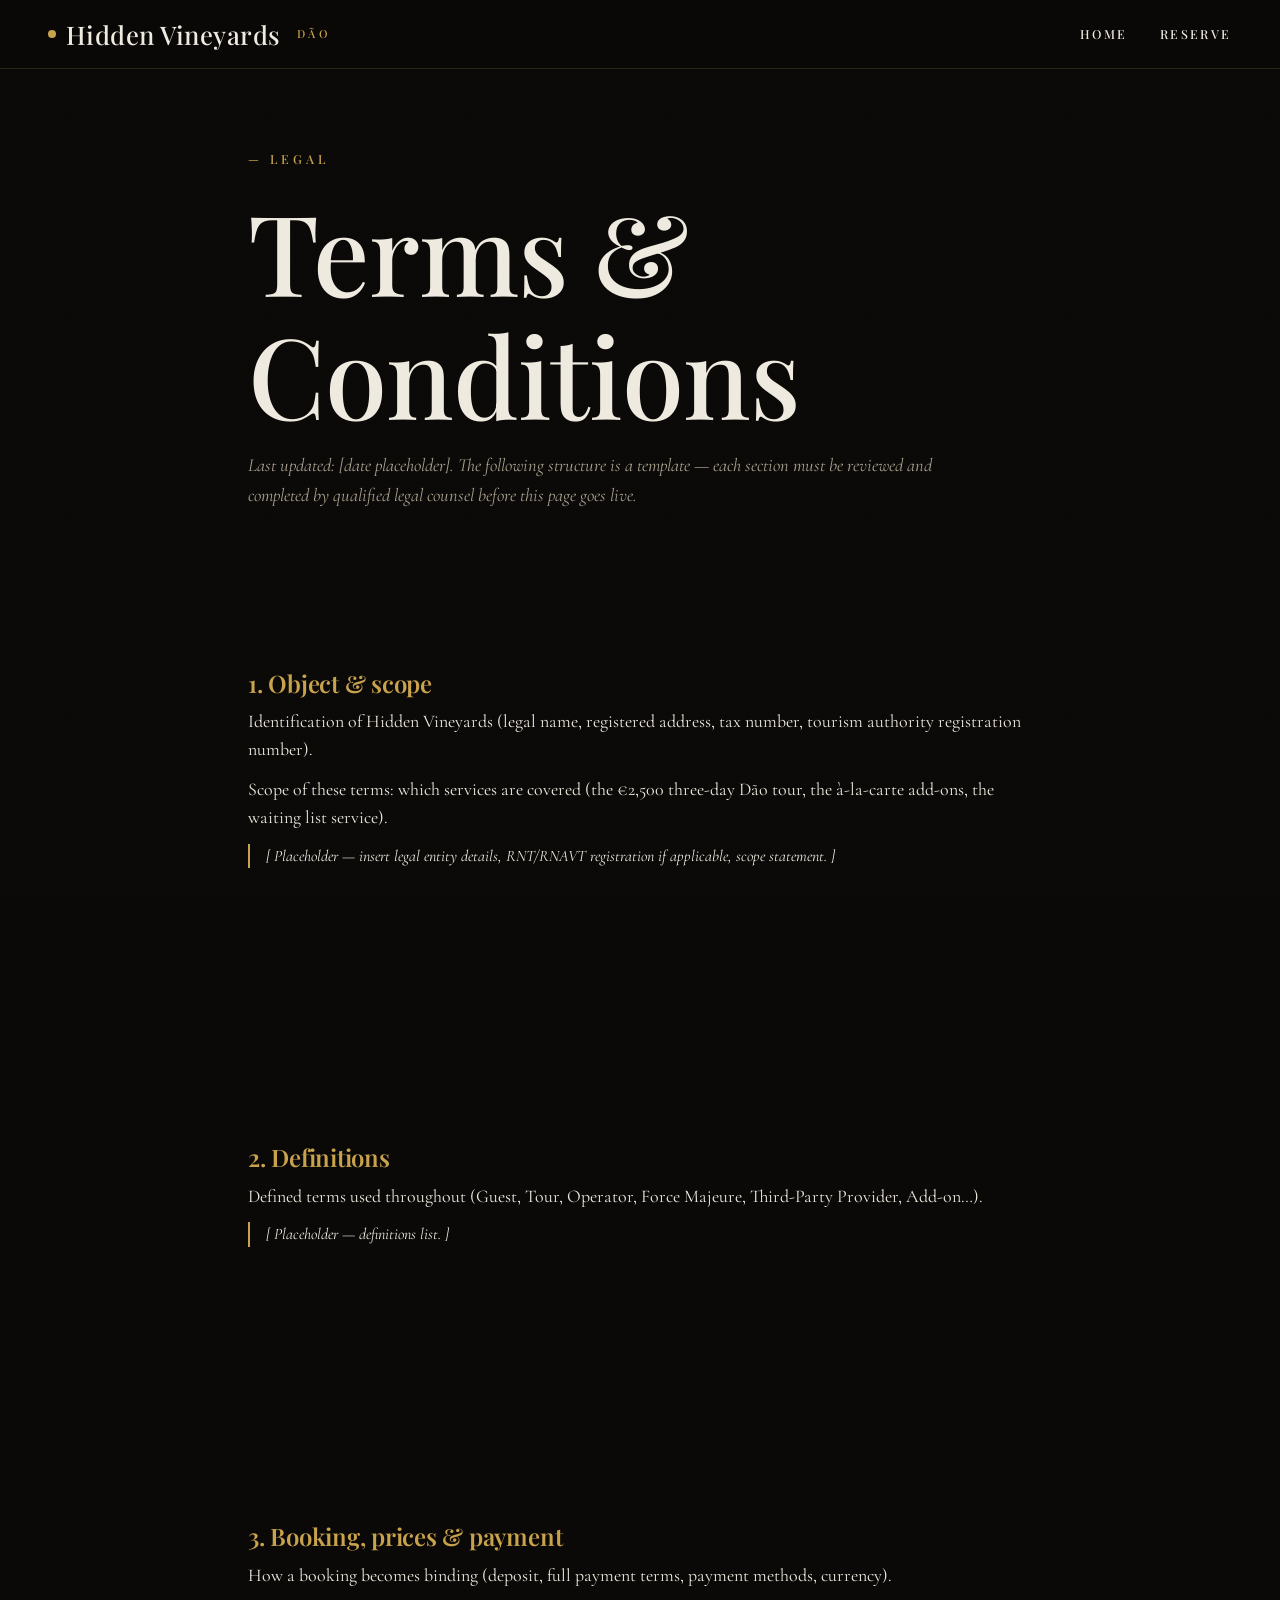
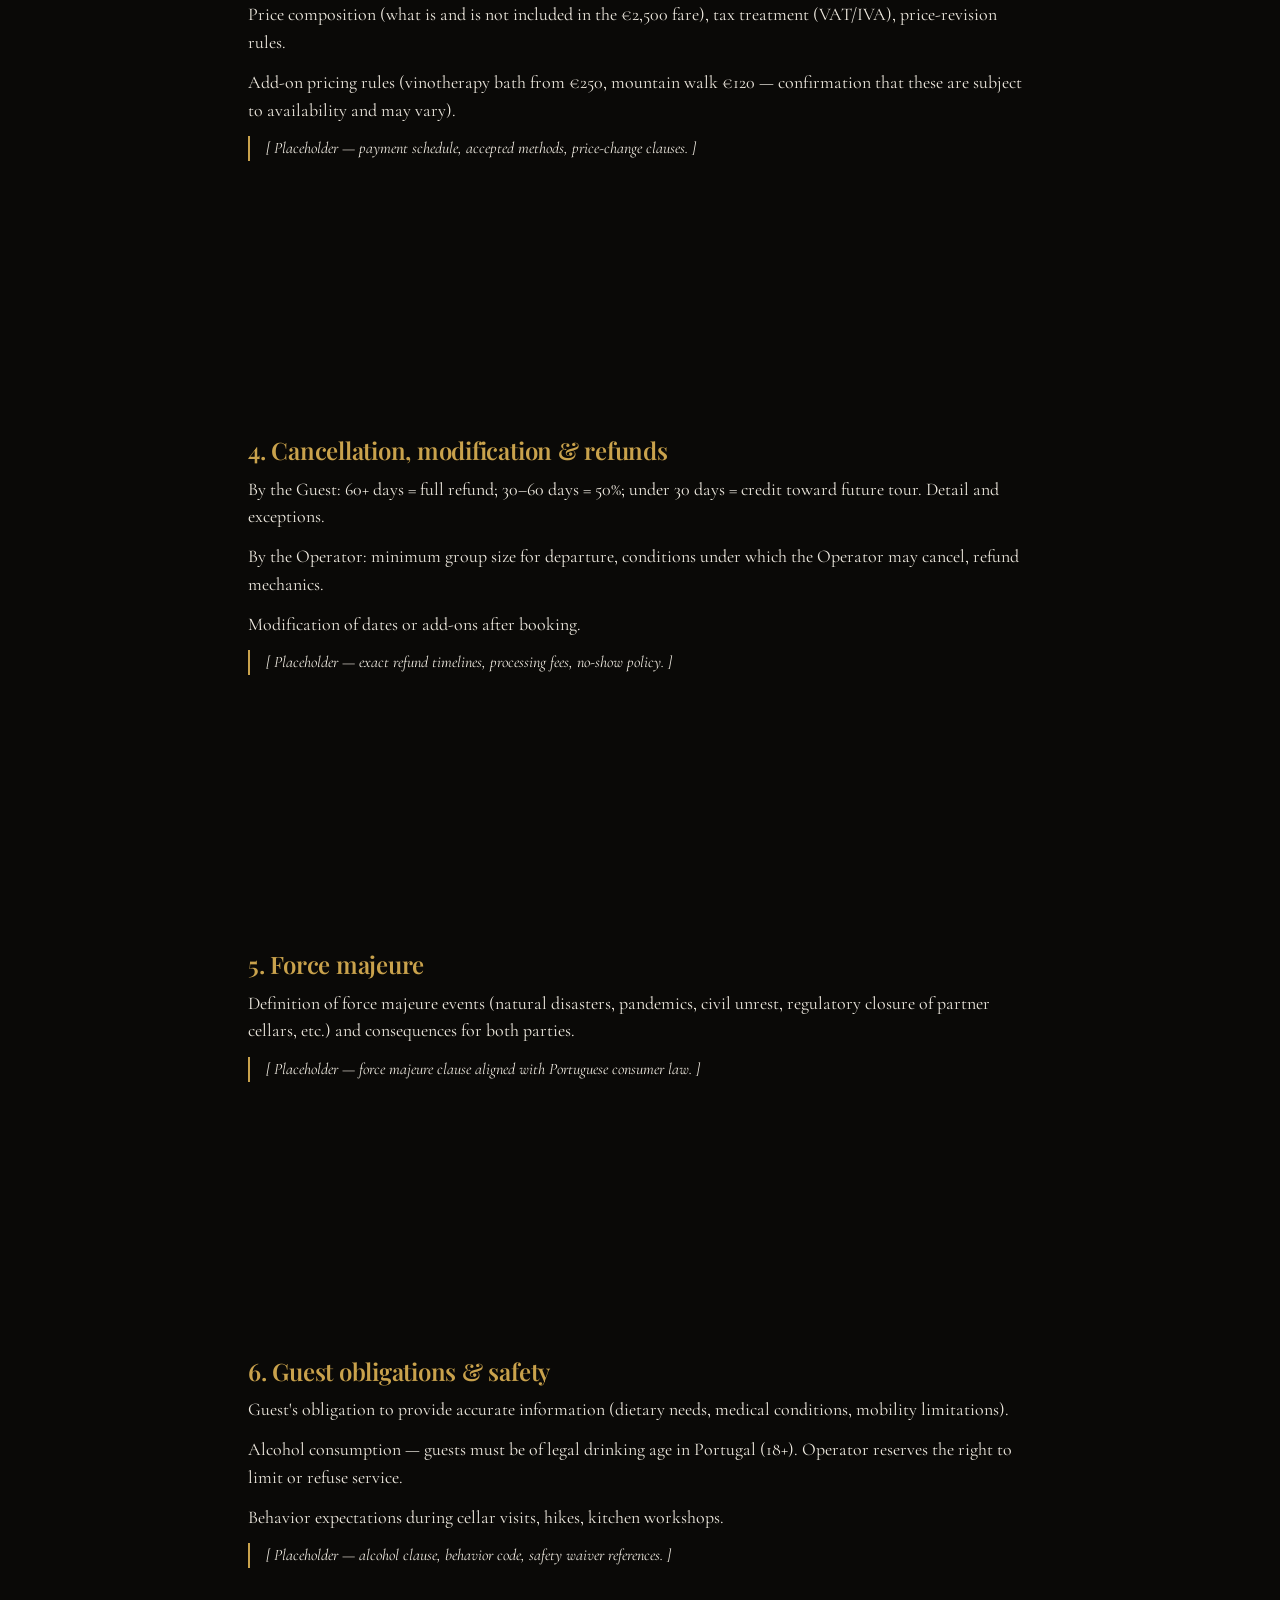
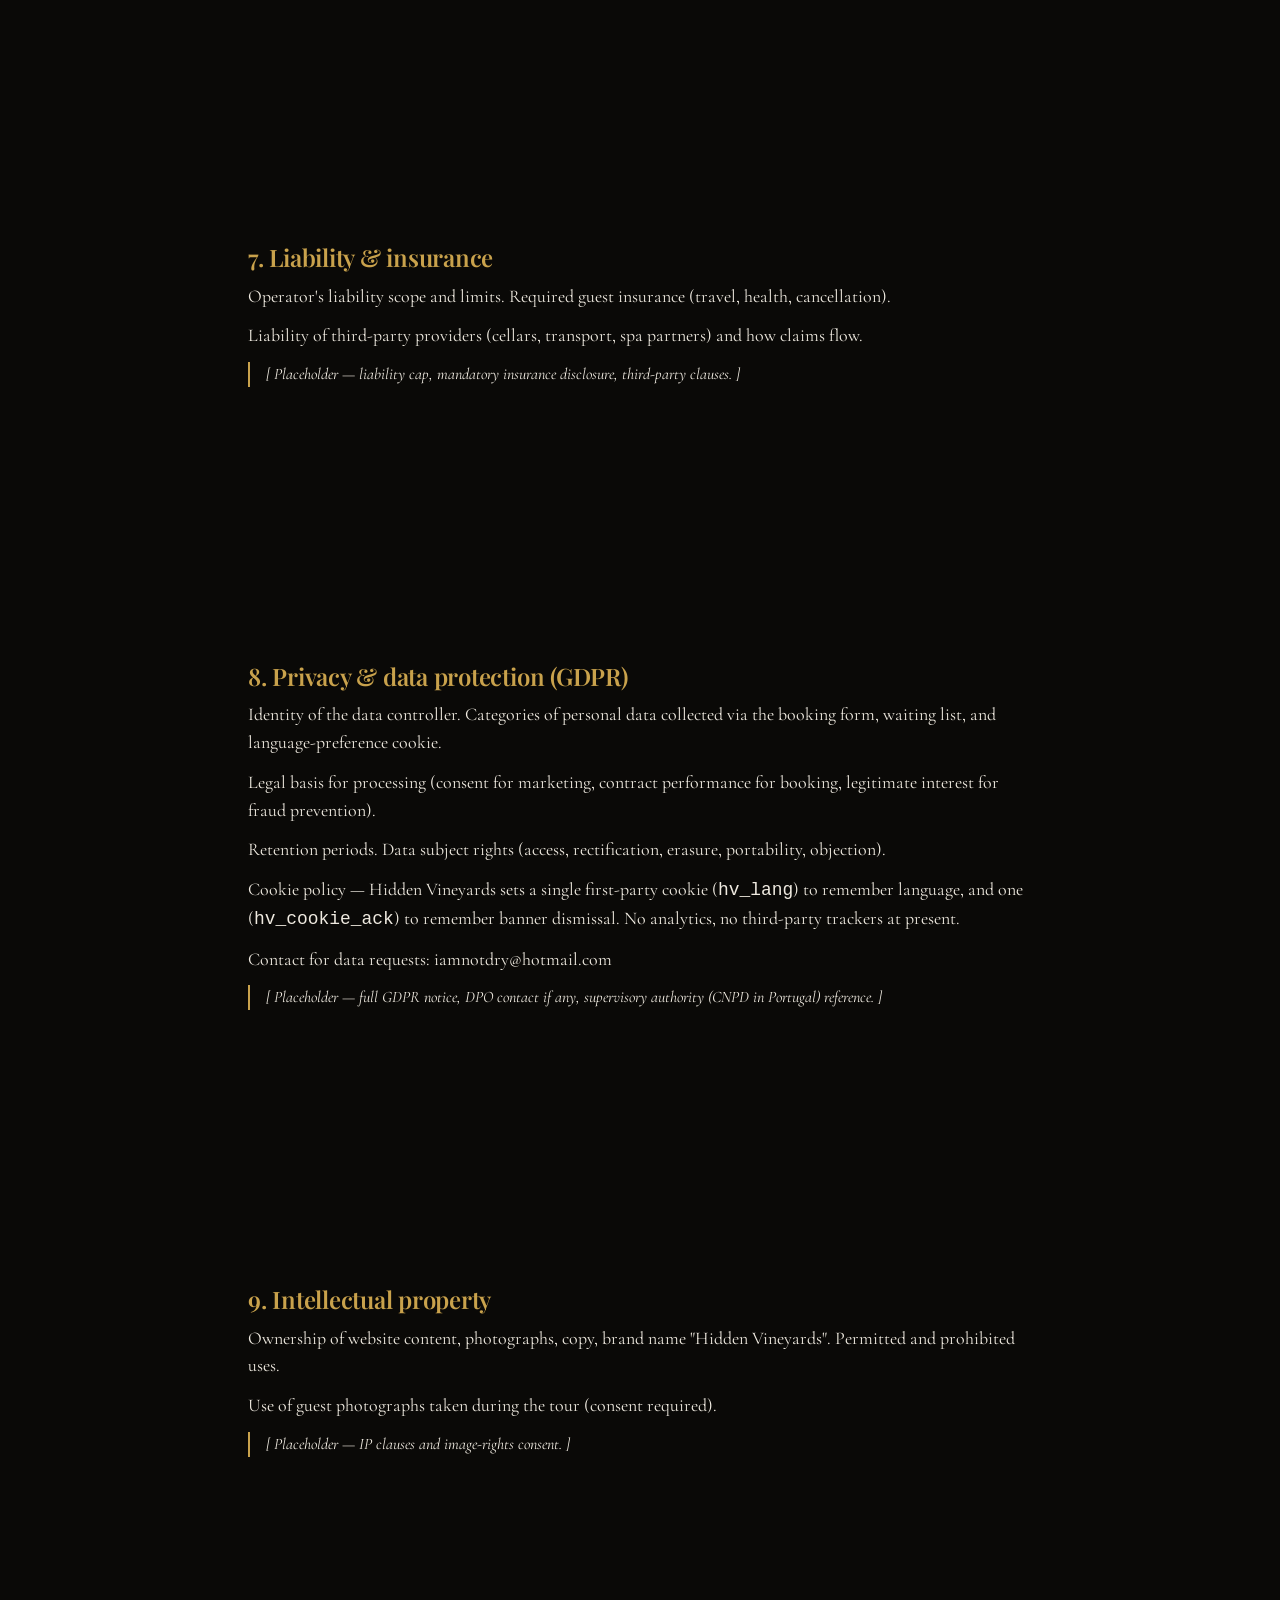
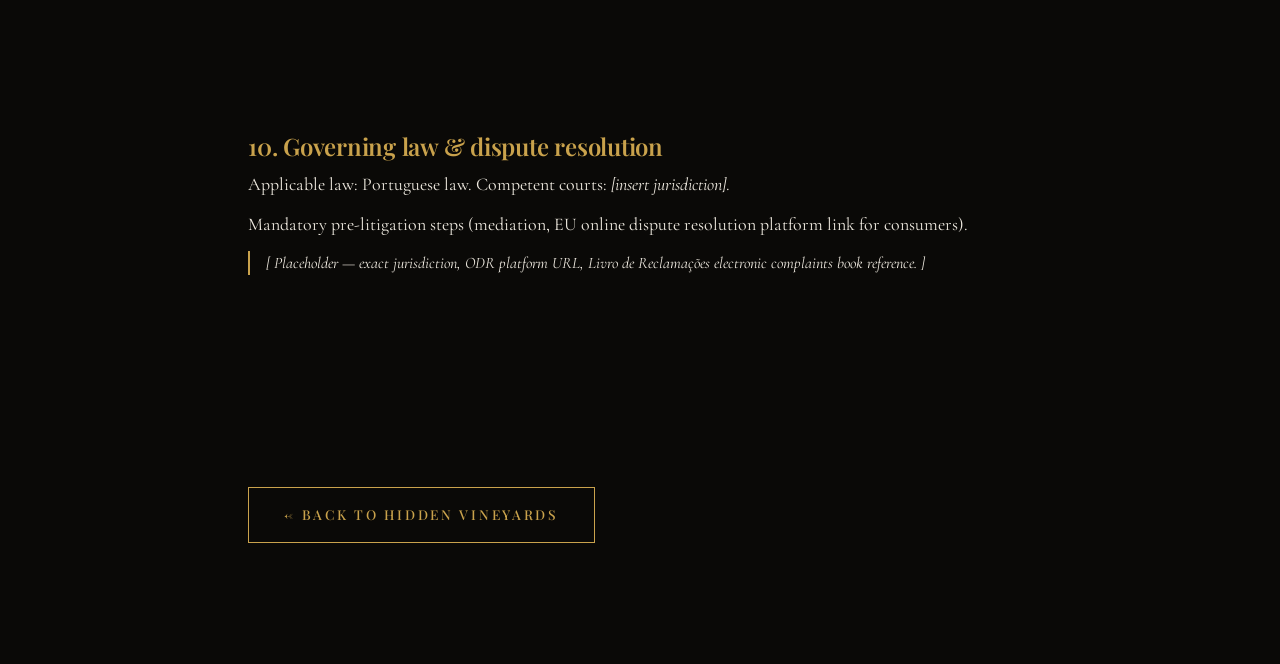
<file: tnc.html>
<!DOCTYPE html>
<html lang="en">
<head>
  <meta charset="UTF-8" />
  <meta name="viewport" content="width=device-width, initial-scale=1.0" />
  <meta name="theme-color" content="#0A0907" />
  <title>Terms &amp; Conditions — Hidden Vineyards</title>
  <meta name="description" content="Terms and Conditions for Hidden Vineyards wine tours in the Dão region of Portugal." />
  <meta name="robots" content="noindex, follow" />

  <link rel="icon" type="image/svg+xml" href="data:image/svg+xml,%3Csvg xmlns='http://www.w3.org/2000/svg' viewBox='0 0 64 64'%3E%3Crect width='64' height='64' fill='%230A0907'/%3E%3Ctext x='32' y='44' font-family='Georgia,serif' font-size='38' font-style='italic' fill='%23C9A24C' text-anchor='middle' font-weight='500'%3EH%3C/text%3E%3Ccircle cx='48' cy='20' r='3' fill='%23C9A24C'/%3E%3C/svg%3E" />

  <link rel="preconnect" href="https://fonts.googleapis.com" />
  <link rel="preconnect" href="https://fonts.gstatic.com" crossorigin />
  <link href="https://fonts.googleapis.com/css2?family=Playfair+Display:ital,wght@0,400;0,500;0,600;1,400&family=Cormorant+Garamond:ital,wght@0,300;0,400;0,500;0,600;1,400&display=swap" rel="stylesheet" />

  <link rel="stylesheet" href="./css/style.css" />
</head>

<body>

  <!-- Top bar (simplified for legal page) -->
  <header class="topbar is-scrolled">
    <div class="container topbar__inner">
      <a href="./index.html" class="brand" aria-label="Hidden Vineyards">
        <span class="brand__mark"></span>
        <span>Hidden Vineyards</span>
        <span class="brand__sub">Dão</span>
      </a>
      <nav class="nav" aria-label="Main navigation">
        <ul class="nav__list">
          <li><a href="./index.html" class="nav__link">Home</a></li>
          <li><a href="./index.html#contact" class="nav__link">Reserve</a></li>
        </ul>
      </nav>
    </div>
  </header>

  <main class="tnc">
    <div class="container container--narrow">

      <div class="overline">LEGAL</div>
      <h1 style="margin-top: 1rem;">Terms &amp; Conditions</h1>
      <p class="tnc__intro">
        Last updated: <em>[date placeholder]</em>. The following structure is a template — each section
        must be reviewed and completed by qualified legal counsel before this page goes live.
      </p>

      <!-- 1 -->
      <section class="tnc__section">
        <h2>1. Object &amp; scope</h2>
        <p>Identification of Hidden Vineyards (legal name, registered address, tax number, tourism authority registration number).</p>
        <p>Scope of these terms: which services are covered (the €2,500 three-day Dão tour, the à-la-carte add-ons, the waiting list service).</p>
        <p class="tnc__placeholder">[ Placeholder — insert legal entity details, RNT/RNAVT registration if applicable, scope statement. ]</p>
      </section>

      <!-- 2 -->
      <section class="tnc__section">
        <h2>2. Definitions</h2>
        <p>Defined terms used throughout (Guest, Tour, Operator, Force Majeure, Third-Party Provider, Add-on…).</p>
        <p class="tnc__placeholder">[ Placeholder — definitions list. ]</p>
      </section>

      <!-- 3 -->
      <section class="tnc__section">
        <h2>3. Booking, prices &amp; payment</h2>
        <p>How a booking becomes binding (deposit, full payment terms, payment methods, currency).</p>
        <p>Price composition (what is and is not included in the €2,500 fare), tax treatment (VAT/IVA), price-revision rules.</p>
        <p>Add-on pricing rules (vinotherapy bath from €250, mountain walk €120 — confirmation that these are subject to availability and may vary).</p>
        <p class="tnc__placeholder">[ Placeholder — payment schedule, accepted methods, price-change clauses. ]</p>
      </section>

      <!-- 4 -->
      <section class="tnc__section">
        <h2>4. Cancellation, modification &amp; refunds</h2>
        <p>By the Guest: 60+ days = full refund; 30–60 days = 50%; under 30 days = credit toward future tour. Detail and exceptions.</p>
        <p>By the Operator: minimum group size for departure, conditions under which the Operator may cancel, refund mechanics.</p>
        <p>Modification of dates or add-ons after booking.</p>
        <p class="tnc__placeholder">[ Placeholder — exact refund timelines, processing fees, no-show policy. ]</p>
      </section>

      <!-- 5 -->
      <section class="tnc__section">
        <h2>5. Force majeure</h2>
        <p>Definition of force majeure events (natural disasters, pandemics, civil unrest, regulatory closure of partner cellars, etc.) and consequences for both parties.</p>
        <p class="tnc__placeholder">[ Placeholder — force majeure clause aligned with Portuguese consumer law. ]</p>
      </section>

      <!-- 6 -->
      <section class="tnc__section">
        <h2>6. Guest obligations &amp; safety</h2>
        <p>Guest's obligation to provide accurate information (dietary needs, medical conditions, mobility limitations).</p>
        <p>Alcohol consumption — guests must be of legal drinking age in Portugal (18+). Operator reserves the right to limit or refuse service.</p>
        <p>Behavior expectations during cellar visits, hikes, kitchen workshops.</p>
        <p class="tnc__placeholder">[ Placeholder — alcohol clause, behavior code, safety waiver references. ]</p>
      </section>

      <!-- 7 -->
      <section class="tnc__section">
        <h2>7. Liability &amp; insurance</h2>
        <p>Operator's liability scope and limits. Required guest insurance (travel, health, cancellation).</p>
        <p>Liability of third-party providers (cellars, transport, spa partners) and how claims flow.</p>
        <p class="tnc__placeholder">[ Placeholder — liability cap, mandatory insurance disclosure, third-party clauses. ]</p>
      </section>

      <!-- 8 -->
      <section class="tnc__section" id="privacy">
        <h2>8. Privacy &amp; data protection (GDPR)</h2>
        <p>Identity of the data controller. Categories of personal data collected via the booking form, waiting list, and language-preference cookie.</p>
        <p>Legal basis for processing (consent for marketing, contract performance for booking, legitimate interest for fraud prevention).</p>
        <p>Retention periods. Data subject rights (access, rectification, erasure, portability, objection).</p>
        <p>Cookie policy — Hidden Vineyards sets a single first-party cookie (<code>hv_lang</code>) to remember language, and one (<code>hv_cookie_ack</code>) to remember banner dismissal. No analytics, no third-party trackers at present.</p>
        <p>Contact for data requests: <a href="mailto:iamnotdry@hotmail.com">iamnotdry@hotmail.com</a></p>
        <p class="tnc__placeholder">[ Placeholder — full GDPR notice, DPO contact if any, supervisory authority (CNPD in Portugal) reference. ]</p>
      </section>

      <!-- 9 -->
      <section class="tnc__section">
        <h2>9. Intellectual property</h2>
        <p>Ownership of website content, photographs, copy, brand name "Hidden Vineyards". Permitted and prohibited uses.</p>
        <p>Use of guest photographs taken during the tour (consent required).</p>
        <p class="tnc__placeholder">[ Placeholder — IP clauses and image-rights consent. ]</p>
      </section>

      <!-- 10 -->
      <section class="tnc__section">
        <h2>10. Governing law &amp; dispute resolution</h2>
        <p>Applicable law: Portuguese law. Competent courts: <em>[insert jurisdiction]</em>.</p>
        <p>Mandatory pre-litigation steps (mediation, EU online dispute resolution platform link for consumers).</p>
        <p class="tnc__placeholder">[ Placeholder — exact jurisdiction, ODR platform URL, Livro de Reclamações electronic complaints book reference. ]</p>
      </section>

      <a href="./index.html" class="btn tnc__back">← Back to Hidden Vineyards</a>
    </div>
  </main>

</body>
</html>
</file>
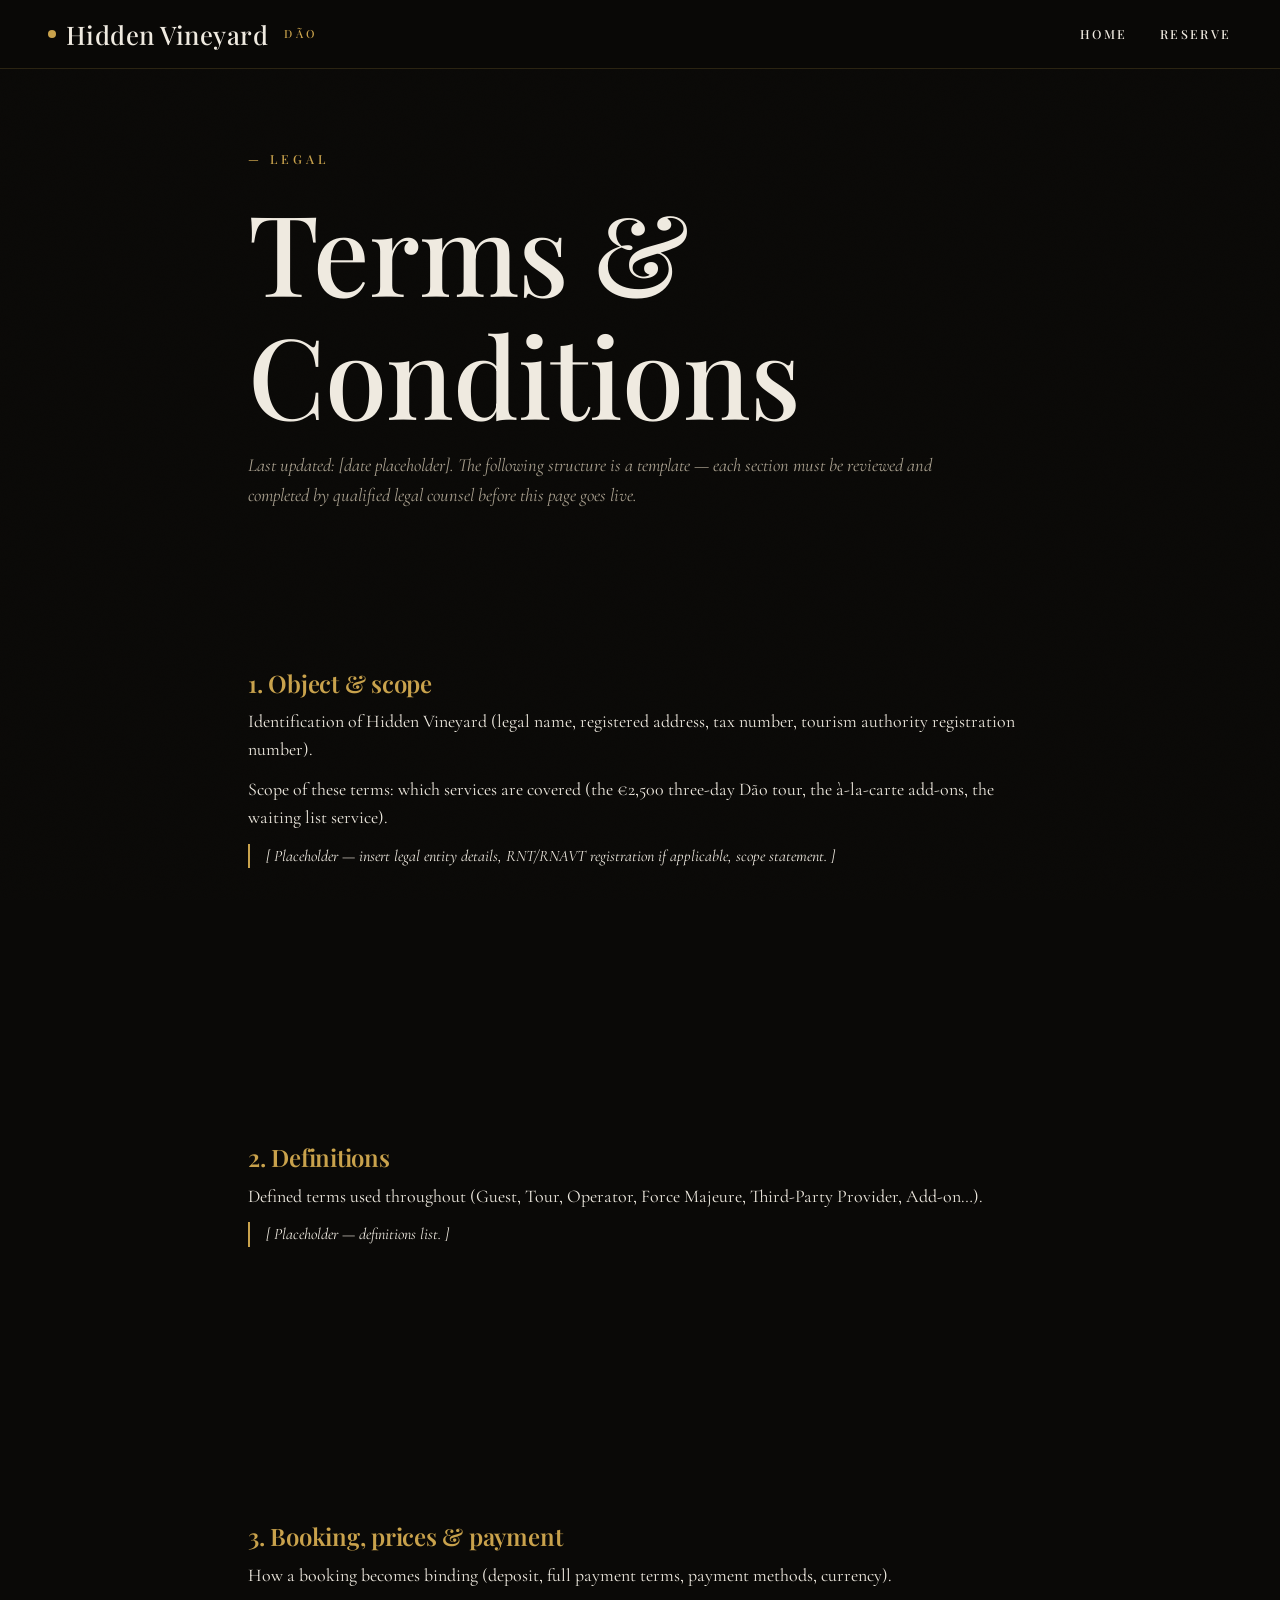
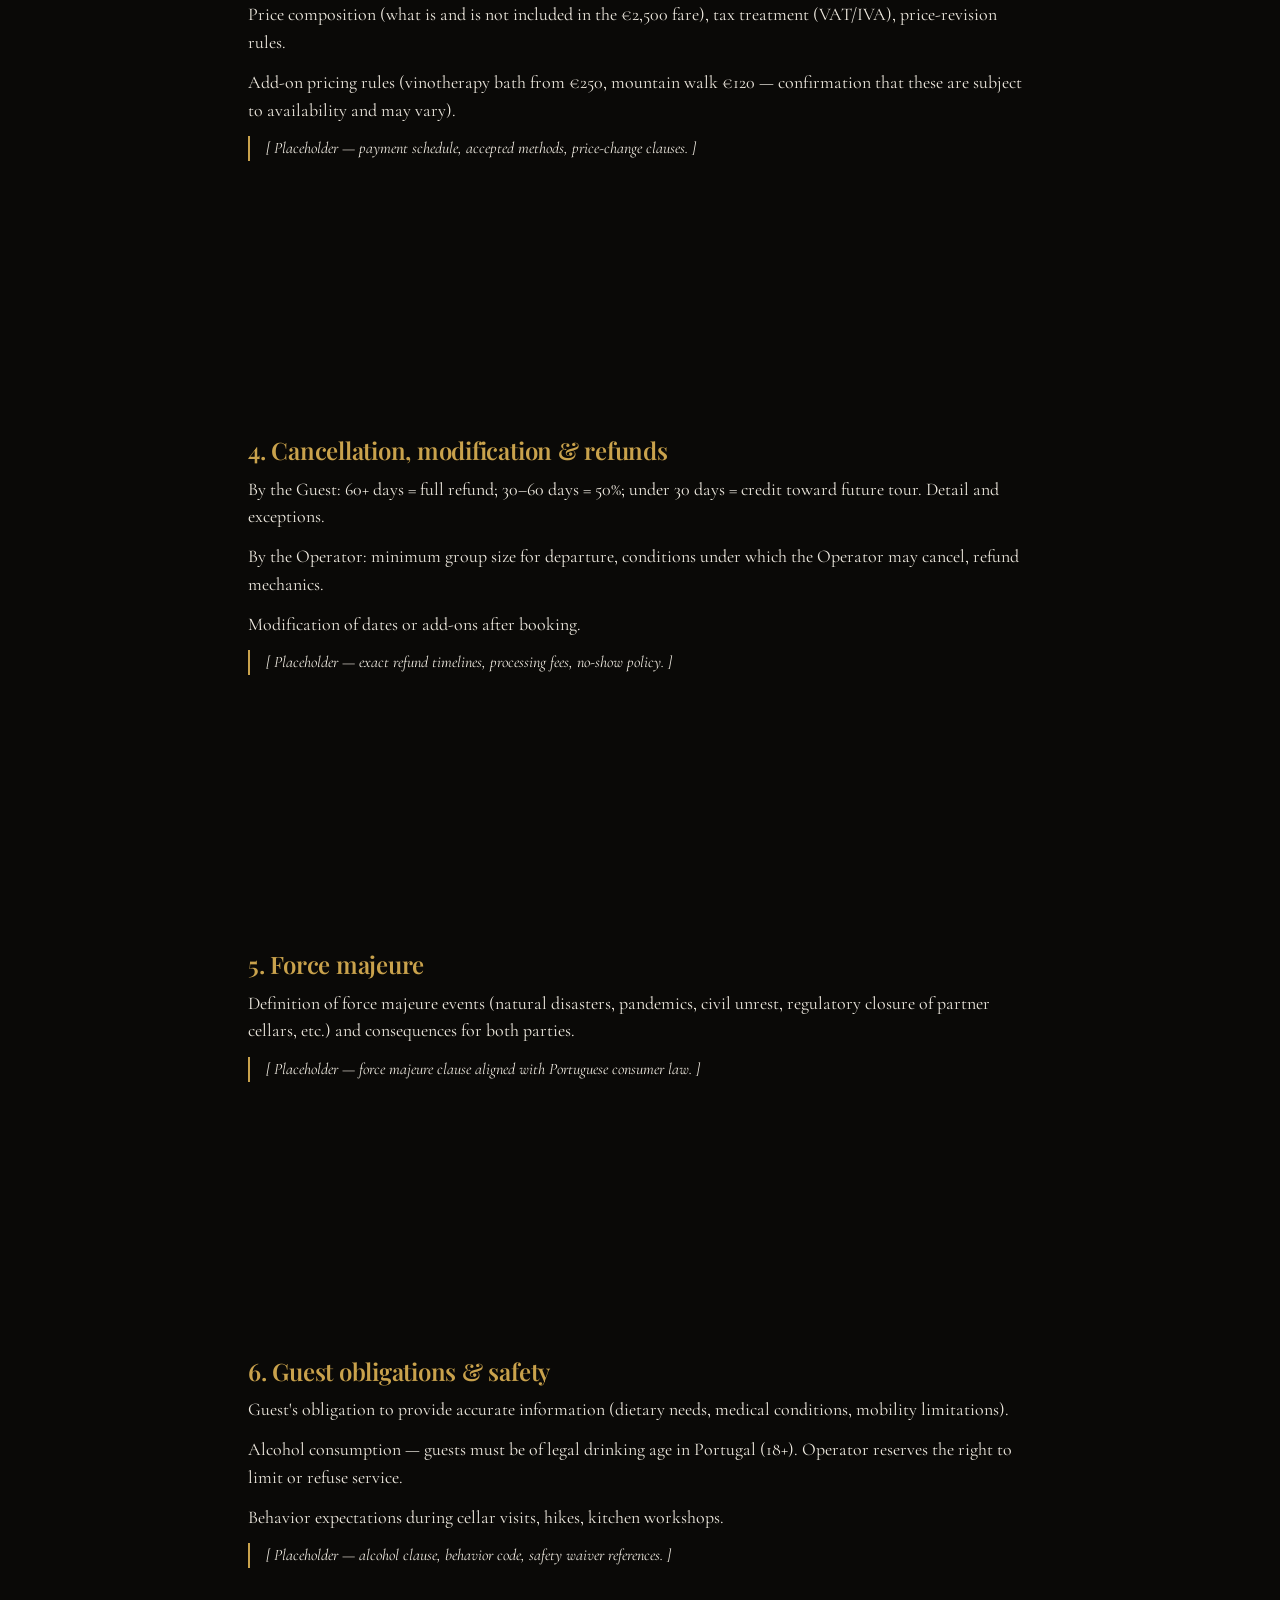
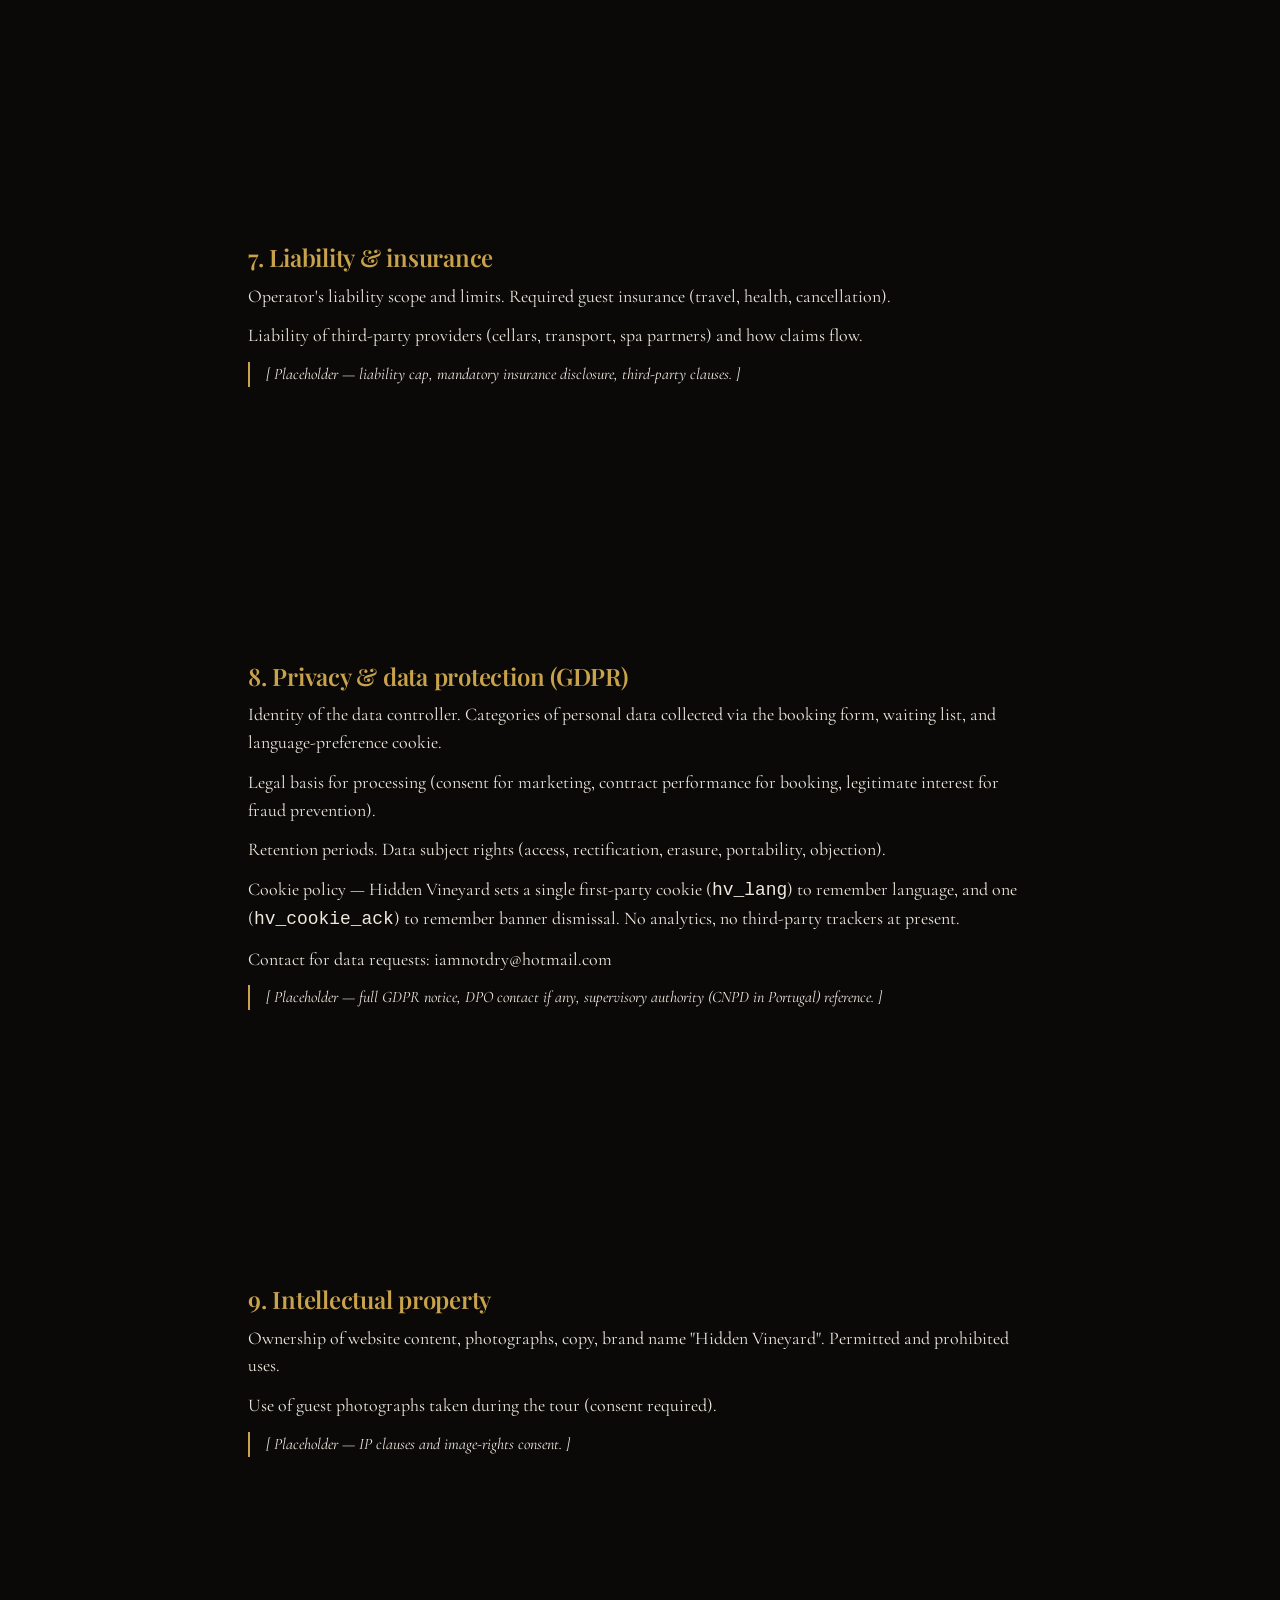
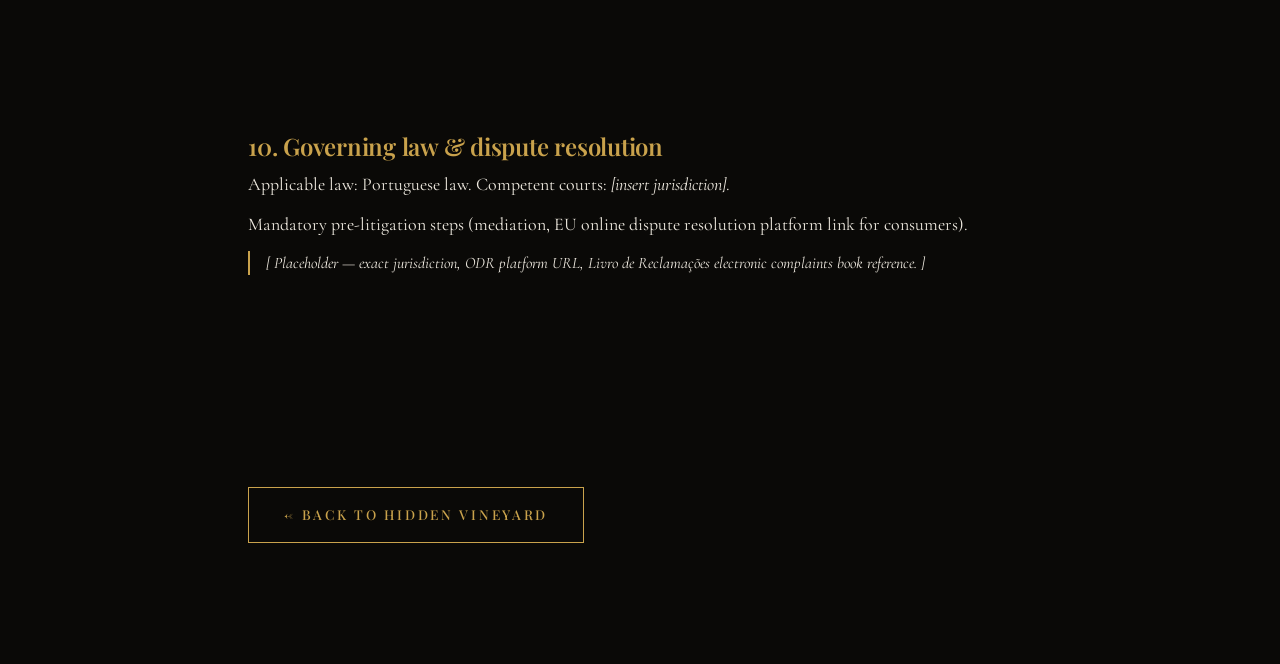
<file: hidden-vineyards/tnc.html>
<!DOCTYPE html>
<html lang="en">
<head>
  <meta charset="UTF-8" />
  <meta name="viewport" content="width=device-width, initial-scale=1.0" />
  <meta name="theme-color" content="#0A0907" />
  <title>Terms &amp; Conditions — Hidden Vineyard</title>
  <meta name="description" content="Terms and Conditions for Hidden Vineyard wine tours in the Dão region of Portugal." />
  <meta name="robots" content="noindex, follow" />

  <link rel="icon" type="image/svg+xml" href="data:image/svg+xml,%3Csvg xmlns='http://www.w3.org/2000/svg' viewBox='0 0 64 64'%3E%3Crect width='64' height='64' fill='%230A0907'/%3E%3Ctext x='32' y='44' font-family='Georgia,serif' font-size='38' font-style='italic' fill='%23C9A24C' text-anchor='middle' font-weight='500'%3EH%3C/text%3E%3Ccircle cx='48' cy='20' r='3' fill='%23C9A24C'/%3E%3C/svg%3E" />

  <link rel="preconnect" href="https://fonts.googleapis.com" />
  <link rel="preconnect" href="https://fonts.gstatic.com" crossorigin />
  <link href="https://fonts.googleapis.com/css2?family=Playfair+Display:ital,wght@0,400;0,500;0,600;1,400&family=Cormorant+Garamond:ital,wght@0,300;0,400;0,500;0,600;1,400&display=swap" rel="stylesheet" />

  <link rel="stylesheet" href="./css/style.css" />
</head>

<body>

  <!-- Top bar (simplified for legal page) -->
  <header class="topbar is-scrolled">
    <div class="container topbar__inner">
      <a href="./index.html" class="brand" aria-label="Hidden Vineyard">
        <span class="brand__mark"></span>
        <span>Hidden Vineyard</span>
        <span class="brand__sub">Dão</span>
      </a>
      <nav class="nav" aria-label="Main navigation">
        <ul class="nav__list">
          <li><a href="./index.html" class="nav__link">Home</a></li>
          <li><a href="./index.html#contact" class="nav__link">Reserve</a></li>
        </ul>
      </nav>
    </div>
  </header>

  <main class="tnc">
    <div class="container container--narrow">

      <div class="overline">LEGAL</div>
      <h1 style="margin-top: 1rem;">Terms &amp; Conditions</h1>
      <p class="tnc__intro">
        Last updated: <em>[date placeholder]</em>. The following structure is a template — each section
        must be reviewed and completed by qualified legal counsel before this page goes live.
      </p>

      <!-- 1 -->
      <section class="tnc__section">
        <h2>1. Object &amp; scope</h2>
        <p>Identification of Hidden Vineyard (legal name, registered address, tax number, tourism authority registration number).</p>
        <p>Scope of these terms: which services are covered (the €2,500 three-day Dão tour, the à-la-carte add-ons, the waiting list service).</p>
        <p class="tnc__placeholder">[ Placeholder — insert legal entity details, RNT/RNAVT registration if applicable, scope statement. ]</p>
      </section>

      <!-- 2 -->
      <section class="tnc__section">
        <h2>2. Definitions</h2>
        <p>Defined terms used throughout (Guest, Tour, Operator, Force Majeure, Third-Party Provider, Add-on…).</p>
        <p class="tnc__placeholder">[ Placeholder — definitions list. ]</p>
      </section>

      <!-- 3 -->
      <section class="tnc__section">
        <h2>3. Booking, prices &amp; payment</h2>
        <p>How a booking becomes binding (deposit, full payment terms, payment methods, currency).</p>
        <p>Price composition (what is and is not included in the €2,500 fare), tax treatment (VAT/IVA), price-revision rules.</p>
        <p>Add-on pricing rules (vinotherapy bath from €250, mountain walk €120 — confirmation that these are subject to availability and may vary).</p>
        <p class="tnc__placeholder">[ Placeholder — payment schedule, accepted methods, price-change clauses. ]</p>
      </section>

      <!-- 4 -->
      <section class="tnc__section">
        <h2>4. Cancellation, modification &amp; refunds</h2>
        <p>By the Guest: 60+ days = full refund; 30–60 days = 50%; under 30 days = credit toward future tour. Detail and exceptions.</p>
        <p>By the Operator: minimum group size for departure, conditions under which the Operator may cancel, refund mechanics.</p>
        <p>Modification of dates or add-ons after booking.</p>
        <p class="tnc__placeholder">[ Placeholder — exact refund timelines, processing fees, no-show policy. ]</p>
      </section>

      <!-- 5 -->
      <section class="tnc__section">
        <h2>5. Force majeure</h2>
        <p>Definition of force majeure events (natural disasters, pandemics, civil unrest, regulatory closure of partner cellars, etc.) and consequences for both parties.</p>
        <p class="tnc__placeholder">[ Placeholder — force majeure clause aligned with Portuguese consumer law. ]</p>
      </section>

      <!-- 6 -->
      <section class="tnc__section">
        <h2>6. Guest obligations &amp; safety</h2>
        <p>Guest's obligation to provide accurate information (dietary needs, medical conditions, mobility limitations).</p>
        <p>Alcohol consumption — guests must be of legal drinking age in Portugal (18+). Operator reserves the right to limit or refuse service.</p>
        <p>Behavior expectations during cellar visits, hikes, kitchen workshops.</p>
        <p class="tnc__placeholder">[ Placeholder — alcohol clause, behavior code, safety waiver references. ]</p>
      </section>

      <!-- 7 -->
      <section class="tnc__section">
        <h2>7. Liability &amp; insurance</h2>
        <p>Operator's liability scope and limits. Required guest insurance (travel, health, cancellation).</p>
        <p>Liability of third-party providers (cellars, transport, spa partners) and how claims flow.</p>
        <p class="tnc__placeholder">[ Placeholder — liability cap, mandatory insurance disclosure, third-party clauses. ]</p>
      </section>

      <!-- 8 -->
      <section class="tnc__section" id="privacy">
        <h2>8. Privacy &amp; data protection (GDPR)</h2>
        <p>Identity of the data controller. Categories of personal data collected via the booking form, waiting list, and language-preference cookie.</p>
        <p>Legal basis for processing (consent for marketing, contract performance for booking, legitimate interest for fraud prevention).</p>
        <p>Retention periods. Data subject rights (access, rectification, erasure, portability, objection).</p>
        <p>Cookie policy — Hidden Vineyard sets a single first-party cookie (<code>hv_lang</code>) to remember language, and one (<code>hv_cookie_ack</code>) to remember banner dismissal. No analytics, no third-party trackers at present.</p>
        <p>Contact for data requests: <a href="mailto:iamnotdry@hotmail.com">iamnotdry@hotmail.com</a></p>
        <p class="tnc__placeholder">[ Placeholder — full GDPR notice, DPO contact if any, supervisory authority (CNPD in Portugal) reference. ]</p>
      </section>

      <!-- 9 -->
      <section class="tnc__section">
        <h2>9. Intellectual property</h2>
        <p>Ownership of website content, photographs, copy, brand name "Hidden Vineyard". Permitted and prohibited uses.</p>
        <p>Use of guest photographs taken during the tour (consent required).</p>
        <p class="tnc__placeholder">[ Placeholder — IP clauses and image-rights consent. ]</p>
      </section>

      <!-- 10 -->
      <section class="tnc__section">
        <h2>10. Governing law &amp; dispute resolution</h2>
        <p>Applicable law: Portuguese law. Competent courts: <em>[insert jurisdiction]</em>.</p>
        <p>Mandatory pre-litigation steps (mediation, EU online dispute resolution platform link for consumers).</p>
        <p class="tnc__placeholder">[ Placeholder — exact jurisdiction, ODR platform URL, Livro de Reclamações electronic complaints book reference. ]</p>
      </section>

      <a href="./index.html" class="btn tnc__back">← Back to Hidden Vineyard</a>
    </div>
  </main>

</body>
</html>
</file>
<file: css/style.css>
/* =============================================================
   Hidden Vineyard — style.css
   Design: editorial luxury · warm-black + antique gold · double serif
   ============================================================= */

/* ---------- Variables ---------- */
:root {
  /* Color */
  --hv-black:        #0A0907;
  --hv-stone:        #14110D;
  --hv-stone-2:      #1C1814;
  --hv-line:         rgba(201, 162, 76, 0.18);
  --hv-line-strong:  rgba(201, 162, 76, 0.40);
  --hv-gold:         #C9A24C;
  --hv-gold-light:   #E0C281;
  --hv-cream:        #EFEAE0;
  --hv-cream-muted:  #A89F8E;
  --hv-success:      #8FBC8F;
  --hv-error:        #D9776E;

  /* Type */
  --font-display: 'Playfair Display', 'Times New Roman', serif;
  --font-body:    'Cormorant Garamond', Georgia, serif;
  --font-meta:    'Playfair Display', Georgia, serif;

  /* Sizes */
  --container:    1280px;
  --container-narrow: 880px;

  /* Spacing rhythm */
  --space-xs: 0.5rem;
  --space-sm: 1rem;
  --space-md: 2rem;
  --space-lg: 4rem;
  --space-xl: 7rem;

  /* Transition */
  --ease-out: cubic-bezier(0.16, 1, 0.3, 1);
}

/* ---------- Reset ---------- */
*, *::before, *::after { box-sizing: border-box; margin: 0; padding: 0; }
html { scroll-behavior: smooth; -webkit-text-size-adjust: 100%; }
body {
  font-family: var(--font-body);
  font-weight: 400;
  font-size: 1.125rem;
  line-height: 1.6;
  color: var(--hv-cream);
  background: var(--hv-black);
  overflow-x: hidden;
  -webkit-font-smoothing: antialiased;
  -moz-osx-font-smoothing: grayscale;
}

img, video { display: block; max-width: 100%; height: auto; }
button, input, select, textarea { font: inherit; color: inherit; }
button { cursor: pointer; background: none; border: none; }
a { color: inherit; text-decoration: none; }
ul, ol { list-style: none; }

/* ---------- Atmospheric overlay (grain) ---------- */
body::before {
  content: "";
  position: fixed;
  inset: 0;
  pointer-events: none;
  z-index: 1;
  opacity: 0.04;
  mix-blend-mode: overlay;
  background-image: url("data:image/svg+xml;utf8,<svg xmlns='http://www.w3.org/2000/svg' width='200' height='200'><filter id='n'><feTurbulence type='fractalNoise' baseFrequency='0.85' numOctaves='2' stitchTiles='stitch'/></filter><rect width='100%' height='100%' filter='url(%23n)' opacity='0.6'/></svg>");
}

/* ---------- Typography utilities ---------- */
h1, h2, h3, h4, h5 {
  font-family: var(--font-display);
  font-weight: 600;
  line-height: 1.1;
  letter-spacing: -0.01em;
  color: var(--hv-cream);
}
h1 { font-size: clamp(3rem, 9vw, 7rem); font-weight: 500; }
h2 { font-size: clamp(2rem, 5vw, 3.5rem); }
h3 { font-size: clamp(1.5rem, 3vw, 2rem); }
h4 { font-size: 1.5rem; font-weight: 600; }
p  { font-size: clamp(1.05rem, 1.4vw, 1.2rem); }

.lead {
  font-size: clamp(1.2rem, 1.8vw, 1.45rem);
  line-height: 1.55;
  font-weight: 300;
  font-style: italic;
  color: var(--hv-cream-muted);
}

.overline {
  font-family: var(--font-meta);
  font-size: 0.78rem;
  font-weight: 500;
  letter-spacing: 0.32em;
  text-transform: uppercase;
  color: var(--hv-gold);
  display: inline-block;
}
.overline::before {
  content: "—";
  margin-right: 0.6em;
  color: var(--hv-gold);
}

em, .italic { font-style: italic; }

/* ---------- Container ---------- */
.container {
  max-width: var(--container);
  margin: 0 auto;
  padding: 0 clamp(1.25rem, 4vw, 3rem);
  position: relative;
}
.container--narrow { max-width: var(--container-narrow); }

section { padding: var(--space-xl) 0; position: relative; }

/* ---------- Buttons ---------- */
.btn {
  display: inline-flex;
  align-items: center;
  gap: 0.6rem;
  font-family: var(--font-meta);
  font-size: 0.85rem;
  font-weight: 500;
  letter-spacing: 0.2em;
  text-transform: uppercase;
  padding: 1rem 2.2rem;
  border: 1px solid var(--hv-gold);
  color: var(--hv-gold);
  background: transparent;
  transition: all 0.4s var(--ease-out);
  position: relative;
  overflow: hidden;
}
.btn::before {
  content: "";
  position: absolute;
  inset: 0;
  background: var(--hv-gold);
  transform: translateY(101%);
  transition: transform 0.4s var(--ease-out);
  z-index: -1;
}
.btn:hover { color: var(--hv-black); }
.btn:hover::before { transform: translateY(0); }
.btn--primary { background: var(--hv-gold); color: var(--hv-black); }
.btn--primary:hover { color: var(--hv-cream); }
.btn--primary::before { background: var(--hv-black); }
.btn--small { padding: 0.7rem 1.4rem; font-size: 0.72rem; }

/* ---------- Cookie banner ---------- */
.cookie {
  position: fixed;
  bottom: 1.25rem;
  left: 1.25rem;
  right: 1.25rem;
  max-width: 540px;
  background: var(--hv-stone);
  border: 1px solid var(--hv-line-strong);
  padding: 1.25rem 1.5rem;
  z-index: 1000;
  font-size: 0.95rem;
  display: flex;
  flex-direction: column;
  gap: 1rem;
  transform: translateY(150%);
  transition: transform 0.6s var(--ease-out);
  box-shadow: 0 20px 60px rgba(0,0,0,0.5);
}
.cookie.is-visible { transform: translateY(0); }
.cookie p { font-size: 0.95rem; line-height: 1.5; color: var(--hv-cream-muted); }
.cookie a { color: var(--hv-gold); border-bottom: 1px solid currentColor; }
.cookie__row { display: flex; gap: 1rem; align-items: center; }

/* ---------- Top bar ---------- */
.topbar {
  position: fixed;
  top: 0;
  left: 0;
  right: 0;
  z-index: 100;
  padding: 1.25rem 0;
  background: linear-gradient(180deg, rgba(10,9,7,0.92) 0%, rgba(10,9,7,0.65) 60%, rgba(10,9,7,0) 100%);
  backdrop-filter: blur(8px);
  -webkit-backdrop-filter: blur(8px);
  transition: background 0.3s var(--ease-out), padding 0.3s var(--ease-out);
}
.topbar.is-scrolled {
  background: rgba(10,9,7,0.96);
  padding: 0.85rem 0;
  border-bottom: 1px solid var(--hv-line);
}
.topbar__inner {
  display: flex;
  align-items: center;
  justify-content: space-between;
  gap: 2rem;
}
.brand {
  font-family: var(--font-display);
  font-size: 1.6rem;
  font-weight: 500;
  color: var(--hv-cream);
  letter-spacing: 0.02em;
  display: flex;
  align-items: center;
  gap: 0.6rem;
}
.brand__mark {
  width: 8px; height: 8px;
  background: var(--hv-gold);
  border-radius: 50%;
}
.brand__sub {
  font-family: var(--font-meta);
  font-size: 0.7rem;
  letter-spacing: 0.3em;
  color: var(--hv-gold);
  text-transform: uppercase;
  margin-left: 0.4rem;
  font-weight: 500;
}

.nav {
  display: flex;
  align-items: center;
  gap: 2rem;
}
.nav__list {
  display: flex;
  gap: 2rem;
  align-items: center;
}
.nav__link {
  font-family: var(--font-meta);
  font-size: 0.78rem;
  letter-spacing: 0.2em;
  text-transform: uppercase;
  color: var(--hv-cream);
  position: relative;
  padding: 0.4rem 0;
  font-weight: 500;
}
.nav__link::after {
  content: "";
  position: absolute;
  left: 0; bottom: 0;
  height: 1px;
  width: 0;
  background: var(--hv-gold);
  transition: width 0.4s var(--ease-out);
}
.nav__link:hover { color: var(--hv-gold); }
.nav__link:hover::after { width: 100%; }

.lang-switcher {
  display: flex;
  gap: 0.5rem;
  align-items: center;
  padding-left: 1.5rem;
  border-left: 1px solid var(--hv-line);
}
.lang-btn {
  font-family: var(--font-meta);
  font-size: 0.72rem;
  letter-spacing: 0.2em;
  text-transform: uppercase;
  color: var(--hv-cream-muted);
  padding: 0.3rem 0.5rem;
  font-weight: 500;
}
.lang-btn.is-active { color: var(--hv-gold); }
.lang-btn:hover { color: var(--hv-cream); }

/* Mobile nav toggle */
.nav-toggle {
  display: none;
  width: 36px; height: 36px;
  position: relative;
  z-index: 200;
}
.nav-toggle span {
  display: block;
  width: 22px;
  height: 1px;
  background: var(--hv-cream);
  margin: 5px auto;
  transition: transform 0.3s var(--ease-out), opacity 0.2s var(--ease-out);
}
.nav-toggle.is-open span:nth-child(1) { transform: translateY(6px) rotate(45deg); }
.nav-toggle.is-open span:nth-child(2) { opacity: 0; }
.nav-toggle.is-open span:nth-child(3) { transform: translateY(-6px) rotate(-45deg); }

/* ---------- Hero (parallax) ---------- */
.hero {
  position: relative;
  min-height: 100vh;
  display: flex;
  align-items: center;
  padding: 0;
  overflow: hidden;
}
.hero__bg {
  position: absolute;
  inset: 0;
  background-image:
    linear-gradient(180deg, rgba(10,9,7,0.55) 0%, rgba(10,9,7,0.4) 50%, rgba(10,9,7,0.92) 100%),
    url('https://images.unsplash.com/photo-1506377247377-2a5b3b417ebb?w=1800&q=80&auto=format&fit=crop');
  background-size: cover;
  background-position: center 30%;
  background-attachment: fixed;
  transform: scale(1.05);
  z-index: 0;
}
@media (max-width: 900px) {
  .hero__bg { background-attachment: scroll; }
}
.hero__inner {
  position: relative;
  z-index: 2;
  display: grid;
  grid-template-columns: 1fr;
  gap: 3rem;
  width: 100%;
  padding-top: 7rem;
  padding-bottom: 4rem;
}
.hero__overline { margin-bottom: 1.5rem; }
.hero__title {
  font-family: var(--font-display);
  font-size: clamp(3.5rem, 11vw, 9.5rem);
  font-weight: 400;
  line-height: 0.95;
  color: var(--hv-cream);
  letter-spacing: -0.02em;
  margin-bottom: 2rem;
}
.hero__title span {
  display: block;
  font-style: italic;
  font-weight: 400;
  color: var(--hv-gold-light);
  margin-left: clamp(2rem, 8vw, 6rem);
}
.hero__subtitle {
  max-width: 540px;
  font-size: clamp(1.15rem, 1.6vw, 1.35rem);
  line-height: 1.55;
  color: var(--hv-cream);
  font-weight: 300;
  font-style: italic;
  margin-bottom: 3rem;
}
.hero__meta {
  display: flex;
  align-items: baseline;
  gap: 2rem;
  margin-bottom: 2.5rem;
  flex-wrap: wrap;
}
.hero__price-block {
  display: flex;
  align-items: baseline;
  gap: 0.6rem;
}
.hero__price-label {
  font-family: var(--font-meta);
  font-size: 0.75rem;
  letter-spacing: 0.3em;
  text-transform: uppercase;
  color: var(--hv-gold);
}
.hero__price {
  font-family: var(--font-display);
  font-size: clamp(2rem, 4vw, 2.8rem);
  color: var(--hv-cream);
  font-weight: 500;
}
.hero__price-unit {
  font-family: var(--font-body);
  font-size: 1.1rem;
  font-style: italic;
  color: var(--hv-cream-muted);
}
.hero__group {
  font-family: var(--font-meta);
  font-size: 0.78rem;
  letter-spacing: 0.22em;
  text-transform: uppercase;
  color: var(--hv-cream-muted);
  padding-left: 2rem;
  border-left: 1px solid var(--hv-line-strong);
}
.hero__cta-row {
  display: flex;
  align-items: center;
  gap: 2rem;
  flex-wrap: wrap;
}
.hero__scroll {
  font-family: var(--font-meta);
  font-size: 0.7rem;
  letter-spacing: 0.3em;
  text-transform: uppercase;
  color: var(--hv-cream-muted);
  display: flex;
  align-items: center;
  gap: 0.7rem;
}
.hero__scroll::after {
  content: "";
  width: 36px;
  height: 1px;
  background: var(--hv-cream-muted);
}

/* ---------- Section header ---------- */
.section-head {
  margin-bottom: clamp(3rem, 6vw, 5rem);
  max-width: 760px;
}
.section-head .overline { margin-bottom: 1.25rem; }
.section-head h2 { margin-bottom: 1.25rem; }
.section-head p {
  color: var(--hv-cream-muted);
  font-size: 1.2rem;
  line-height: 1.55;
  font-style: italic;
  font-weight: 300;
  max-width: 600px;
}

/* ---------- Carousel (Swiper) ---------- */
.carousel-section { background: var(--hv-stone); padding-bottom: var(--space-xl); }
.swiper {
  width: 100%;
  padding-bottom: 4rem;
}
.swiper-slide {
  position: relative;
  width: 580px;
  max-width: 80vw;
  aspect-ratio: 4/3;
  overflow: hidden;
  background: var(--hv-stone-2);
  border: 1px solid var(--hv-line);
}
.swiper-slide img {
  width: 100%; height: 100%;
  object-fit: cover;
  transition: transform 1.2s var(--ease-out);
}
.swiper-slide:hover img { transform: scale(1.04); }
.swiper-slide__caption {
  position: absolute;
  left: 0; right: 0; bottom: 0;
  padding: 2rem 1.75rem 1.5rem;
  background: linear-gradient(0deg, rgba(10,9,7,0.92), transparent 100%);
  font-family: var(--font-display);
  font-style: italic;
  font-size: 1.1rem;
  color: var(--hv-cream);
  line-height: 1.3;
}
.swiper-slide__caption::before {
  content: "";
  display: block;
  width: 30px; height: 1px;
  background: var(--hv-gold);
  margin-bottom: 0.7rem;
}
.swiper-pagination-bullet {
  background: var(--hv-cream-muted);
  opacity: 0.4;
}
.swiper-pagination-bullet-active {
  background: var(--hv-gold);
  opacity: 1;
}

/* ---------- About section ---------- */
.about {
  position: relative;
  padding: var(--space-xl) 0;
}
.about__grid {
  display: grid;
  grid-template-columns: 1fr;
  gap: 4rem;
  align-items: start;
}
@media (min-width: 900px) {
  .about__grid { grid-template-columns: 1fr 1.4fr; gap: 6rem; }
}
.about__title { margin-bottom: 2rem; }
.about__text p {
  font-size: clamp(1.15rem, 1.5vw, 1.35rem);
  line-height: 1.65;
  color: var(--hv-cream);
  margin-bottom: 1.5rem;
  font-weight: 400;
}
.about__signature {
  font-family: var(--font-display);
  font-style: italic;
  color: var(--hv-gold);
  margin-top: 2rem;
  font-size: 1.1rem;
}
.about__rule {
  display: block;
  width: 60px;
  height: 1px;
  background: var(--hv-gold);
  margin-top: 1.5rem;
}

/* ---------- Included grid ---------- */
.included {
  background: var(--hv-stone);
}
.included__grid {
  display: grid;
  grid-template-columns: 1fr;
  gap: 2px;
  background: var(--hv-line);
  border: 1px solid var(--hv-line);
}
@media (min-width: 700px)  { .included__grid { grid-template-columns: 1fr 1fr; } }
@media (min-width: 1100px) { .included__grid { grid-template-columns: repeat(4, 1fr); } }
.included__card {
  background: var(--hv-stone);
  padding: 2.75rem 2rem;
  display: flex;
  flex-direction: column;
  gap: 1rem;
  position: relative;
  transition: background 0.4s var(--ease-out);
}
.included__card:hover { background: var(--hv-stone-2); }
.included__num {
  font-family: var(--font-display);
  font-style: italic;
  font-size: 2.5rem;
  color: var(--hv-gold);
  line-height: 1;
  margin-bottom: 1rem;
  font-weight: 400;
}
.included__card h4 {
  font-size: 1.4rem;
  color: var(--hv-cream);
  font-weight: 500;
}
.included__card p {
  color: var(--hv-cream-muted);
  font-size: 1.05rem;
  line-height: 1.6;
}

/* ---------- Options ---------- */
.options__grid {
  display: grid;
  grid-template-columns: 1fr;
  gap: 2rem;
}
@media (min-width: 800px) { .options__grid { grid-template-columns: 1fr 1fr; } }

.option-card {
  position: relative;
  padding: 3rem 2.5rem;
  border: 1px solid var(--hv-line);
  background: var(--hv-stone);
  display: flex;
  flex-direction: column;
  gap: 1rem;
  overflow: hidden;
  transition: border-color 0.4s var(--ease-out), transform 0.6s var(--ease-out);
}
.option-card:hover {
  border-color: var(--hv-gold);
  transform: translateY(-6px);
}
.option-card::before {
  content: "";
  position: absolute;
  top: 0; left: 0;
  width: 60px; height: 1px;
  background: var(--hv-gold);
}
.option-card h4 {
  font-size: 1.7rem;
  color: var(--hv-cream);
  font-weight: 500;
}
.option-card p {
  color: var(--hv-cream-muted);
  font-size: 1.05rem;
  line-height: 1.6;
  flex: 1;
}
.option-card__price {
  font-family: var(--font-display);
  font-style: italic;
  color: var(--hv-gold);
  font-size: 1.25rem;
  padding-top: 1.5rem;
  margin-top: auto;
  border-top: 1px solid var(--hv-line);
}

/* ---------- Booking layout (form + sticky dates) ---------- */
.booking { background: var(--hv-stone); }
.booking__grid {
  display: grid;
  grid-template-columns: 1fr;
  gap: 4rem;
}
@media (min-width: 1000px) {
  .booking__grid {
    grid-template-columns: 1.5fr 1fr;
    gap: 5rem;
    align-items: start;
  }
}

/* Sticky dates panel */
.dates {
  background: var(--hv-stone-2);
  border: 1px solid var(--hv-line);
  padding: 2.5rem 2rem;
  position: relative;
}
@media (min-width: 1000px) {
  .dates { position: sticky; top: 100px; }
}
.dates__title {
  font-size: 1.6rem;
  margin-bottom: 0.5rem;
}
.dates__subtitle {
  font-size: 0.95rem;
  color: var(--hv-cream-muted);
  font-style: italic;
  margin-bottom: 1.75rem;
  line-height: 1.5;
}
.dates__list { display: flex; flex-direction: column; }
.date-item {
  display: flex;
  align-items: center;
  justify-content: space-between;
  gap: 1rem;
  padding: 1.25rem 0;
  border-top: 1px solid var(--hv-line);
}
.date-item:last-child { border-bottom: 1px solid var(--hv-line); }
.date-item__when {
  font-family: var(--font-display);
  font-size: 1.15rem;
  color: var(--hv-cream);
  line-height: 1.2;
  font-weight: 500;
}
.date-item__seats {
  display: block;
  font-family: var(--font-meta);
  font-size: 0.7rem;
  letter-spacing: 0.2em;
  text-transform: uppercase;
  color: var(--hv-gold);
  margin-top: 0.3rem;
  font-weight: 500;
  font-style: normal;
}
.date-item__seats--full { color: var(--hv-cream-muted); text-decoration: line-through; }
.date-item .btn { white-space: nowrap; }
.dates__disclaimer {
  margin-top: 1.5rem;
  font-size: 0.78rem;
  color: var(--hv-cream-muted);
  font-style: italic;
  letter-spacing: 0.05em;
}

/* ---------- Form ---------- */
.form {
  display: flex;
  flex-direction: column;
  gap: 1.5rem;
}
.form__row {
  display: grid;
  grid-template-columns: 1fr;
  gap: 1.5rem;
}
@media (min-width: 600px) { .form__row { grid-template-columns: 1fr 1fr; } }

.field { display: flex; flex-direction: column; gap: 0.5rem; }
.field label {
  font-family: var(--font-meta);
  font-size: 0.72rem;
  letter-spacing: 0.22em;
  text-transform: uppercase;
  color: var(--hv-gold);
  font-weight: 500;
}
.field input,
.field select,
.field textarea {
  background: transparent;
  border: none;
  border-bottom: 1px solid var(--hv-line-strong);
  padding: 0.85rem 0;
  font-family: var(--font-body);
  font-size: 1.1rem;
  color: var(--hv-cream);
  transition: border-color 0.3s var(--ease-out);
}
.field input::placeholder,
.field textarea::placeholder { color: var(--hv-cream-muted); font-style: italic; }
.field input:focus,
.field select:focus,
.field textarea:focus {
  outline: none;
  border-bottom-color: var(--hv-gold);
}
.field textarea { min-height: 140px; resize: vertical; }
.field select {
  appearance: none;
  -webkit-appearance: none;
  background-image: url("data:image/svg+xml;utf8,<svg xmlns='http://www.w3.org/2000/svg' width='12' height='8' viewBox='0 0 12 8' fill='none'><path d='M1 1.5L6 6.5L11 1.5' stroke='%23C9A24C' stroke-width='1'/></svg>");
  background-repeat: no-repeat;
  background-position: right 0.5rem center;
  padding-right: 2rem;
  cursor: pointer;
}
.field select option { background: var(--hv-stone-2); color: var(--hv-cream); }

.field--checkbox {
  flex-direction: row;
  align-items: center;
  gap: 0.75rem;
  cursor: pointer;
}
.field--checkbox input[type="checkbox"] {
  width: 18px; height: 18px;
  appearance: none;
  -webkit-appearance: none;
  border: 1px solid var(--hv-line-strong);
  background: transparent;
  flex-shrink: 0;
  cursor: pointer;
  position: relative;
  transition: border-color 0.3s var(--ease-out);
}
.field--checkbox input[type="checkbox"]:checked {
  border-color: var(--hv-gold);
  background: var(--hv-gold);
}
.field--checkbox input[type="checkbox"]:checked::after {
  content: "";
  position: absolute;
  left: 5px; top: 1px;
  width: 5px; height: 10px;
  border: solid var(--hv-black);
  border-width: 0 2px 2px 0;
  transform: rotate(45deg);
}
.field--checkbox label {
  font-family: var(--font-body);
  font-size: 0.95rem;
  letter-spacing: 0;
  text-transform: none;
  color: var(--hv-cream-muted);
  font-style: italic;
  font-weight: 400;
  cursor: pointer;
  margin: 0;
}

.form__submit {
  display: flex;
  align-items: center;
  gap: 1.5rem;
  margin-top: 1rem;
  flex-wrap: wrap;
}
.form__status {
  font-family: var(--font-display);
  font-style: italic;
  font-size: 1rem;
  color: var(--hv-cream-muted);
  min-height: 1.5rem;
}
.form__status.is-ok { color: var(--hv-success); }
.form__status.is-err { color: var(--hv-error); }

/* ---------- Testimonials ---------- */
.testimonials {
  background: var(--hv-black);
}
.testimonials__disclaimer {
  display: inline-block;
  margin-bottom: 2.5rem;
  padding: 0.7rem 1.2rem;
  background: rgba(217, 119, 110, 0.07);
  border: 1px solid rgba(217, 119, 110, 0.3);
  font-family: var(--font-body);
  font-style: italic;
  font-size: 0.95rem;
  color: var(--hv-error);
  line-height: 1.4;
  max-width: 700px;
}
.testimonials__grid {
  display: grid;
  grid-template-columns: 1fr;
  gap: 2.5rem;
}
@media (min-width: 800px) {
  .testimonials__grid { grid-template-columns: repeat(3, 1fr); gap: 2rem; }
}
.testimonial {
  padding: 2.5rem 2rem;
  background: var(--hv-stone);
  border: 1px solid var(--hv-line);
  position: relative;
  display: flex;
  flex-direction: column;
  gap: 1.25rem;
}
.testimonial::before {
  content: "“";
  position: absolute;
  top: -1rem; left: 1.5rem;
  font-family: var(--font-display);
  font-size: 5rem;
  color: var(--hv-gold);
  line-height: 1;
  font-weight: 600;
}
.testimonial__text {
  font-family: var(--font-display);
  font-style: italic;
  font-weight: 400;
  font-size: 1.2rem;
  line-height: 1.45;
  color: var(--hv-cream);
  flex: 1;
  padding-top: 1rem;
}
.testimonial__author {
  font-family: var(--font-meta);
  font-size: 0.85rem;
  font-weight: 600;
  letter-spacing: 0.05em;
  color: var(--hv-cream);
  font-style: normal;
}
.testimonial__role {
  font-family: var(--font-meta);
  font-size: 0.7rem;
  letter-spacing: 0.25em;
  text-transform: uppercase;
  color: var(--hv-gold);
  margin-top: 0.3rem;
  font-weight: 500;
}

/* ---------- FAQ ---------- */
.faq__list {
  border-top: 1px solid var(--hv-line);
}
.faq-item {
  border-bottom: 1px solid var(--hv-line);
}
.faq-item__btn {
  width: 100%;
  display: flex;
  align-items: center;
  justify-content: space-between;
  text-align: left;
  padding: 2rem 0;
  gap: 2rem;
  transition: color 0.3s var(--ease-out);
}
.faq-item__q {
  font-family: var(--font-display);
  font-size: clamp(1.2rem, 2vw, 1.6rem);
  color: var(--hv-cream);
  font-weight: 500;
  line-height: 1.3;
}
.faq-item__btn:hover .faq-item__q { color: var(--hv-gold); }
.faq-item__icon {
  width: 32px; height: 32px;
  border: 1px solid var(--hv-line-strong);
  border-radius: 50%;
  flex-shrink: 0;
  position: relative;
  transition: border-color 0.3s var(--ease-out), transform 0.4s var(--ease-out);
}
.faq-item__icon::before,
.faq-item__icon::after {
  content: "";
  position: absolute;
  background: var(--hv-gold);
  top: 50%; left: 50%;
  transform: translate(-50%, -50%);
}
.faq-item__icon::before { width: 12px; height: 1px; }
.faq-item__icon::after { width: 1px; height: 12px; transition: transform 0.4s var(--ease-out); }
.faq-item.is-open .faq-item__icon { border-color: var(--hv-gold); }
.faq-item.is-open .faq-item__icon::after { transform: translate(-50%, -50%) scaleY(0); }
.faq-item__answer {
  max-height: 0;
  overflow: hidden;
  transition: max-height 0.5s var(--ease-out);
}
.faq-item__answer-inner {
  padding-bottom: 2rem;
  color: var(--hv-cream-muted);
  font-size: 1.1rem;
  line-height: 1.6;
  max-width: 720px;
  font-style: italic;
}
.faq-item.is-open .faq-item__answer { max-height: 400px; }

/* ---------- Footer ---------- */
.footer {
  background: var(--hv-stone);
  border-top: 1px solid var(--hv-line);
  padding: var(--space-lg) 0 var(--space-md);
  position: relative;
}
.footer__grid {
  display: grid;
  grid-template-columns: 1fr;
  gap: 3rem;
}
@media (min-width: 800px) {
  .footer__grid { grid-template-columns: 1.5fr 1fr 1fr 1fr; gap: 3rem; }
}
.footer__brand h4 {
  font-family: var(--font-display);
  font-size: 1.6rem;
  font-weight: 500;
  margin-bottom: 0.5rem;
}
.footer__brand p {
  font-style: italic;
  font-size: 1rem;
  color: var(--hv-cream-muted);
  max-width: 320px;
  line-height: 1.5;
}
.footer__col-title {
  font-family: var(--font-meta);
  font-size: 0.75rem;
  letter-spacing: 0.25em;
  text-transform: uppercase;
  color: var(--hv-gold);
  margin-bottom: 1.25rem;
  font-weight: 500;
}
.footer__list { display: flex; flex-direction: column; gap: 0.6rem; }
.footer__list a {
  color: var(--hv-cream);
  font-size: 1rem;
  border-bottom: 1px solid transparent;
  transition: border-color 0.3s var(--ease-out), color 0.3s var(--ease-out);
  padding-bottom: 1px;
}
.footer__list a:hover { color: var(--hv-gold); border-bottom-color: var(--hv-gold); }

.waitlist {
  display: flex;
  flex-direction: column;
  gap: 0.75rem;
  margin-top: 1rem;
}
.waitlist input,
.waitlist textarea {
  background: transparent;
  border: 1px solid var(--hv-line);
  padding: 0.7rem 0.9rem;
  font-family: var(--font-body);
  font-size: 0.95rem;
  color: var(--hv-cream);
  transition: border-color 0.3s var(--ease-out);
}
.waitlist input::placeholder,
.waitlist textarea::placeholder { color: var(--hv-cream-muted); font-style: italic; }
.waitlist input:focus,
.waitlist textarea:focus { outline: none; border-color: var(--hv-gold); }
.waitlist textarea { min-height: 70px; resize: vertical; }
.waitlist__status {
  font-family: var(--font-display);
  font-style: italic;
  font-size: 0.9rem;
  color: var(--hv-cream-muted);
  min-height: 1.2rem;
}

.footer__bottom {
  margin-top: 4rem;
  padding-top: 2rem;
  border-top: 1px solid var(--hv-line);
  display: flex;
  justify-content: space-between;
  flex-wrap: wrap;
  gap: 1rem;
  font-size: 0.85rem;
  color: var(--hv-cream-muted);
}
.footer__disclaimer {
  font-style: italic;
  font-size: 0.8rem;
  color: var(--hv-cream-muted);
  opacity: 0.8;
}

/* ---------- Reveal animations (IntersectionObserver) ---------- */
.reveal {
  opacity: 0;
  transform: translateY(40px);
  transition: opacity 1s var(--ease-out), transform 1s var(--ease-out);
}
.reveal.is-in { opacity: 1; transform: translateY(0); }
.reveal--left  { transform: translateX(-40px); }
.reveal--right { transform: translateX(40px); }
.reveal--left.is-in,
.reveal--right.is-in { transform: translateX(0); }

.reveal[data-delay="1"]  { transition-delay: 0.08s; }
.reveal[data-delay="2"]  { transition-delay: 0.16s; }
.reveal[data-delay="3"]  { transition-delay: 0.24s; }
.reveal[data-delay="4"]  { transition-delay: 0.32s; }

/* Parallax on cards */
.parallax-card { will-change: transform; transition: transform 0.1s linear; }

/* ---------- Reduced motion ---------- */
@media (prefers-reduced-motion: reduce) {
  * { animation-duration: 0.01ms !important; transition-duration: 0.01ms !important; }
  .hero__bg { background-attachment: scroll; }
  .reveal { opacity: 1; transform: none; }
}

/* ---------- Mobile nav ---------- */
@media (max-width: 980px) {
  .nav-toggle { display: block; }
  .nav {
    position: fixed;
    top: 0; right: 0;
    width: min(360px, 85vw);
    height: 100vh;
    background: var(--hv-stone);
    border-left: 1px solid var(--hv-line);
    flex-direction: column;
    align-items: flex-start;
    padding: 6rem 2.5rem 2.5rem;
    transform: translateX(100%);
    transition: transform 0.5s var(--ease-out);
    z-index: 150;
  }
  .nav.is-open { transform: translateX(0); }
  .nav__list {
    flex-direction: column;
    align-items: flex-start;
    gap: 1.5rem;
    margin-bottom: 2rem;
  }
  .nav__link { font-size: 0.95rem; }
  .lang-switcher {
    padding-left: 0;
    padding-top: 1.5rem;
    border-left: none;
    border-top: 1px solid var(--hv-line);
    width: 100%;
  }
}

/* ---------- T&C page ---------- */
.tnc {
  padding: 9rem 0 var(--space-xl);
  min-height: 80vh;
}
.tnc h1 { margin-bottom: 1rem; }
.tnc__intro {
  font-style: italic;
  color: var(--hv-cream-muted);
  margin-bottom: 3rem;
  font-size: 1.15rem;
  max-width: 700px;
}
.tnc__section { margin-bottom: 2.5rem; }
.tnc__section h2 {
  font-size: 1.5rem;
  margin-bottom: 0.75rem;
  color: var(--hv-gold);
}
.tnc__section p {
  color: var(--hv-cream);
  margin-bottom: 0.75rem;
  line-height: 1.55;
}
.tnc__placeholder {
  font-style: italic;
  color: var(--hv-cream-muted);
  border-left: 2px solid var(--hv-gold);
  padding-left: 1rem;
  font-size: 1rem;
}
.tnc__back {
  margin-top: 3rem;
  display: inline-block;
}
</file>
<file: hidden-vineyards/css/style.css>
/* =============================================================
   Hidden Vineyard — style.css
   Design: editorial luxury · warm-black + antique gold · double serif
   ============================================================= */

/* ---------- Variables ---------- */
:root {
  /* Color */
  --hv-black:        #0A0907;
  --hv-stone:        #14110D;
  --hv-stone-2:      #1C1814;
  --hv-line:         rgba(201, 162, 76, 0.18);
  --hv-line-strong:  rgba(201, 162, 76, 0.40);
  --hv-gold:         #C9A24C;
  --hv-gold-light:   #E0C281;
  --hv-cream:        #EFEAE0;
  --hv-cream-muted:  #A89F8E;
  --hv-success:      #8FBC8F;
  --hv-error:        #D9776E;

  /* Type */
  --font-display: 'Playfair Display', 'Times New Roman', serif;
  --font-body:    'Cormorant Garamond', Georgia, serif;
  --font-meta:    'Playfair Display', Georgia, serif;

  /* Sizes */
  --container:    1280px;
  --container-narrow: 880px;

  /* Spacing rhythm */
  --space-xs: 0.5rem;
  --space-sm: 1rem;
  --space-md: 2rem;
  --space-lg: 4rem;
  --space-xl: 7rem;

  /* Transition */
  --ease-out: cubic-bezier(0.16, 1, 0.3, 1);
}

/* ---------- Reset ---------- */
*, *::before, *::after { box-sizing: border-box; margin: 0; padding: 0; }
html { scroll-behavior: smooth; -webkit-text-size-adjust: 100%; }
body {
  font-family: var(--font-body);
  font-weight: 400;
  font-size: 1.125rem;
  line-height: 1.6;
  color: var(--hv-cream);
  background: var(--hv-black);
  overflow-x: hidden;
  -webkit-font-smoothing: antialiased;
  -moz-osx-font-smoothing: grayscale;
}

img, video { display: block; max-width: 100%; height: auto; }
button, input, select, textarea { font: inherit; color: inherit; }
button { cursor: pointer; background: none; border: none; }
a { color: inherit; text-decoration: none; }
ul, ol { list-style: none; }

/* ---------- Atmospheric overlay (grain) ---------- */
body::before {
  content: "";
  position: fixed;
  inset: 0;
  pointer-events: none;
  z-index: 1;
  opacity: 0.04;
  mix-blend-mode: overlay;
  background-image: url("data:image/svg+xml;utf8,<svg xmlns='http://www.w3.org/2000/svg' width='200' height='200'><filter id='n'><feTurbulence type='fractalNoise' baseFrequency='0.85' numOctaves='2' stitchTiles='stitch'/></filter><rect width='100%' height='100%' filter='url(%23n)' opacity='0.6'/></svg>");
}

/* ---------- Typography utilities ---------- */
h1, h2, h3, h4, h5 {
  font-family: var(--font-display);
  font-weight: 600;
  line-height: 1.1;
  letter-spacing: -0.01em;
  color: var(--hv-cream);
}
h1 { font-size: clamp(3rem, 9vw, 7rem); font-weight: 500; }
h2 { font-size: clamp(2rem, 5vw, 3.5rem); }
h3 { font-size: clamp(1.5rem, 3vw, 2rem); }
h4 { font-size: 1.5rem; font-weight: 600; }
p  { font-size: clamp(1.05rem, 1.4vw, 1.2rem); }

.lead {
  font-size: clamp(1.2rem, 1.8vw, 1.45rem);
  line-height: 1.55;
  font-weight: 300;
  font-style: italic;
  color: var(--hv-cream-muted);
}

.overline {
  font-family: var(--font-meta);
  font-size: 0.78rem;
  font-weight: 500;
  letter-spacing: 0.32em;
  text-transform: uppercase;
  color: var(--hv-gold);
  display: inline-block;
}
.overline::before {
  content: "—";
  margin-right: 0.6em;
  color: var(--hv-gold);
}

em, .italic { font-style: italic; }

/* ---------- Container ---------- */
.container {
  max-width: var(--container);
  margin: 0 auto;
  padding: 0 clamp(1.25rem, 4vw, 3rem);
  position: relative;
}
.container--narrow { max-width: var(--container-narrow); }

section { padding: var(--space-xl) 0; position: relative; }

/* ---------- Buttons ---------- */
.btn {
  display: inline-flex;
  align-items: center;
  gap: 0.6rem;
  font-family: var(--font-meta);
  font-size: 0.85rem;
  font-weight: 500;
  letter-spacing: 0.2em;
  text-transform: uppercase;
  padding: 1rem 2.2rem;
  border: 1px solid var(--hv-gold);
  color: var(--hv-gold);
  background: transparent;
  transition: all 0.4s var(--ease-out);
  position: relative;
  overflow: hidden;
}
.btn::before {
  content: "";
  position: absolute;
  inset: 0;
  background: var(--hv-gold);
  transform: translateY(101%);
  transition: transform 0.4s var(--ease-out);
  z-index: -1;
}
.btn:hover { color: var(--hv-black); }
.btn:hover::before { transform: translateY(0); }
.btn--primary { background: var(--hv-gold); color: var(--hv-black); }
.btn--primary:hover { color: var(--hv-cream); }
.btn--primary::before { background: var(--hv-black); }
.btn--small { padding: 0.7rem 1.4rem; font-size: 0.72rem; }

/* ---------- Cookie banner ---------- */
.cookie {
  position: fixed;
  bottom: 1.25rem;
  left: 1.25rem;
  right: 1.25rem;
  max-width: 540px;
  background: var(--hv-stone);
  border: 1px solid var(--hv-line-strong);
  padding: 1.25rem 1.5rem;
  z-index: 1000;
  font-size: 0.95rem;
  display: flex;
  flex-direction: column;
  gap: 1rem;
  transform: translateY(150%);
  transition: transform 0.6s var(--ease-out);
  box-shadow: 0 20px 60px rgba(0,0,0,0.5);
}
.cookie.is-visible { transform: translateY(0); }
.cookie p { font-size: 0.95rem; line-height: 1.5; color: var(--hv-cream-muted); }
.cookie a { color: var(--hv-gold); border-bottom: 1px solid currentColor; }
.cookie__row { display: flex; gap: 1rem; align-items: center; }

/* ---------- Top bar ---------- */
.topbar {
  position: fixed;
  top: 0;
  left: 0;
  right: 0;
  z-index: 100;
  padding: 1.25rem 0;
  background: linear-gradient(180deg, rgba(10,9,7,0.92) 0%, rgba(10,9,7,0.65) 60%, rgba(10,9,7,0) 100%);
  backdrop-filter: blur(8px);
  -webkit-backdrop-filter: blur(8px);
  transition: background 0.3s var(--ease-out), padding 0.3s var(--ease-out);
}
.topbar.is-scrolled {
  background: rgba(10,9,7,0.96);
  padding: 0.85rem 0;
  border-bottom: 1px solid var(--hv-line);
}
.topbar__inner {
  display: flex;
  align-items: center;
  justify-content: space-between;
  gap: 2rem;
}
.brand {
  font-family: var(--font-display);
  font-size: 1.6rem;
  font-weight: 500;
  color: var(--hv-cream);
  letter-spacing: 0.02em;
  display: flex;
  align-items: center;
  gap: 0.6rem;
}
.brand__mark {
  width: 8px; height: 8px;
  background: var(--hv-gold);
  border-radius: 50%;
}
.brand__sub {
  font-family: var(--font-meta);
  font-size: 0.7rem;
  letter-spacing: 0.3em;
  color: var(--hv-gold);
  text-transform: uppercase;
  margin-left: 0.4rem;
  font-weight: 500;
}

.nav {
  display: flex;
  align-items: center;
  gap: 2rem;
}
.nav__list {
  display: flex;
  gap: 2rem;
  align-items: center;
}
.nav__link {
  font-family: var(--font-meta);
  font-size: 0.78rem;
  letter-spacing: 0.2em;
  text-transform: uppercase;
  color: var(--hv-cream);
  position: relative;
  padding: 0.4rem 0;
  font-weight: 500;
}
.nav__link::after {
  content: "";
  position: absolute;
  left: 0; bottom: 0;
  height: 1px;
  width: 0;
  background: var(--hv-gold);
  transition: width 0.4s var(--ease-out);
}
.nav__link:hover { color: var(--hv-gold); }
.nav__link:hover::after { width: 100%; }

.lang-switcher {
  display: flex;
  gap: 0.5rem;
  align-items: center;
  padding-left: 1.5rem;
  border-left: 1px solid var(--hv-line);
}
.lang-btn {
  font-family: var(--font-meta);
  font-size: 0.72rem;
  letter-spacing: 0.2em;
  text-transform: uppercase;
  color: var(--hv-cream-muted);
  padding: 0.3rem 0.5rem;
  font-weight: 500;
}
.lang-btn.is-active { color: var(--hv-gold); }
.lang-btn:hover { color: var(--hv-cream); }

/* Mobile nav toggle */
.nav-toggle {
  display: none;
  width: 36px; height: 36px;
  position: relative;
  z-index: 200;
}
.nav-toggle span {
  display: block;
  width: 22px;
  height: 1px;
  background: var(--hv-cream);
  margin: 5px auto;
  transition: transform 0.3s var(--ease-out), opacity 0.2s var(--ease-out);
}
.nav-toggle.is-open span:nth-child(1) { transform: translateY(6px) rotate(45deg); }
.nav-toggle.is-open span:nth-child(2) { opacity: 0; }
.nav-toggle.is-open span:nth-child(3) { transform: translateY(-6px) rotate(-45deg); }

/* ---------- Hero (parallax) ---------- */
.hero {
  position: relative;
  min-height: 100vh;
  display: flex;
  align-items: center;
  padding: 0;
  overflow: hidden;
}
.hero__bg {
  position: absolute;
  inset: 0;
  background-image:
    linear-gradient(180deg, rgba(10,9,7,0.55) 0%, rgba(10,9,7,0.4) 50%, rgba(10,9,7,0.92) 100%),
    url('https://images.unsplash.com/photo-1506377247377-2a5b3b417ebb?w=1800&q=80&auto=format&fit=crop');
  background-size: cover;
  background-position: center 30%;
  background-attachment: fixed;
  transform: scale(1.05);
  z-index: 0;
}
@media (max-width: 900px) {
  .hero__bg { background-attachment: scroll; }
}
.hero__inner {
  position: relative;
  z-index: 2;
  display: grid;
  grid-template-columns: 1fr;
  gap: 3rem;
  width: 100%;
  padding-top: 7rem;
  padding-bottom: 4rem;
}
.hero__overline { margin-bottom: 1.5rem; }
.hero__title {
  font-family: var(--font-display);
  font-size: clamp(3.5rem, 11vw, 9.5rem);
  font-weight: 400;
  line-height: 0.95;
  color: var(--hv-cream);
  letter-spacing: -0.02em;
  margin-bottom: 2rem;
}
.hero__title span {
  display: block;
  font-style: italic;
  font-weight: 400;
  color: var(--hv-gold-light);
  margin-left: clamp(2rem, 8vw, 6rem);
}
.hero__subtitle {
  max-width: 540px;
  font-size: clamp(1.15rem, 1.6vw, 1.35rem);
  line-height: 1.55;
  color: var(--hv-cream);
  font-weight: 300;
  font-style: italic;
  margin-bottom: 3rem;
}
.hero__meta {
  display: flex;
  align-items: baseline;
  gap: 2rem;
  margin-bottom: 2.5rem;
  flex-wrap: wrap;
}
.hero__price-block {
  display: flex;
  align-items: baseline;
  gap: 0.6rem;
}
.hero__price-label {
  font-family: var(--font-meta);
  font-size: 0.75rem;
  letter-spacing: 0.3em;
  text-transform: uppercase;
  color: var(--hv-gold);
}
.hero__price {
  font-family: var(--font-display);
  font-size: clamp(2rem, 4vw, 2.8rem);
  color: var(--hv-cream);
  font-weight: 500;
}
.hero__price-unit {
  font-family: var(--font-body);
  font-size: 1.1rem;
  font-style: italic;
  color: var(--hv-cream-muted);
}
.hero__group {
  font-family: var(--font-meta);
  font-size: 0.78rem;
  letter-spacing: 0.22em;
  text-transform: uppercase;
  color: var(--hv-cream-muted);
  padding-left: 2rem;
  border-left: 1px solid var(--hv-line-strong);
}
.hero__cta-row {
  display: flex;
  align-items: center;
  gap: 2rem;
  flex-wrap: wrap;
}
.hero__scroll {
  font-family: var(--font-meta);
  font-size: 0.7rem;
  letter-spacing: 0.3em;
  text-transform: uppercase;
  color: var(--hv-cream-muted);
  display: flex;
  align-items: center;
  gap: 0.7rem;
}
.hero__scroll::after {
  content: "";
  width: 36px;
  height: 1px;
  background: var(--hv-cream-muted);
}

/* ---------- Section header ---------- */
.section-head {
  margin-bottom: clamp(3rem, 6vw, 5rem);
  max-width: 760px;
}
.section-head .overline { margin-bottom: 1.25rem; }
.section-head h2 { margin-bottom: 1.25rem; }
.section-head p {
  color: var(--hv-cream-muted);
  font-size: 1.2rem;
  line-height: 1.55;
  font-style: italic;
  font-weight: 300;
  max-width: 600px;
}

/* ---------- Carousel (Swiper) ---------- */
.carousel-section { background: var(--hv-stone); padding-bottom: var(--space-xl); }
.swiper {
  width: 100%;
  padding-bottom: 4rem;
}
.swiper-slide {
  position: relative;
  width: 580px;
  max-width: 80vw;
  aspect-ratio: 4/3;
  overflow: hidden;
  background: var(--hv-stone-2);
  border: 1px solid var(--hv-line);
}
.swiper-slide img {
  width: 100%; height: 100%;
  object-fit: cover;
  transition: transform 1.2s var(--ease-out);
}
.swiper-slide:hover img { transform: scale(1.04); }
.swiper-slide__caption {
  position: absolute;
  left: 0; right: 0; bottom: 0;
  padding: 2rem 1.75rem 1.5rem;
  background: linear-gradient(0deg, rgba(10,9,7,0.92), transparent 100%);
  font-family: var(--font-display);
  font-style: italic;
  font-size: 1.1rem;
  color: var(--hv-cream);
  line-height: 1.3;
}
.swiper-slide__caption::before {
  content: "";
  display: block;
  width: 30px; height: 1px;
  background: var(--hv-gold);
  margin-bottom: 0.7rem;
}
.swiper-pagination-bullet {
  background: var(--hv-cream-muted);
  opacity: 0.4;
}
.swiper-pagination-bullet-active {
  background: var(--hv-gold);
  opacity: 1;
}

/* ---------- About section ---------- */
.about {
  position: relative;
  padding: var(--space-xl) 0;
}
.about__grid {
  display: grid;
  grid-template-columns: 1fr;
  gap: 4rem;
  align-items: start;
}
@media (min-width: 900px) {
  .about__grid { grid-template-columns: 1fr 1.4fr; gap: 6rem; }
}
.about__title { margin-bottom: 2rem; }
.about__text p {
  font-size: clamp(1.15rem, 1.5vw, 1.35rem);
  line-height: 1.65;
  color: var(--hv-cream);
  margin-bottom: 1.5rem;
  font-weight: 400;
}
.about__signature {
  font-family: var(--font-display);
  font-style: italic;
  color: var(--hv-gold);
  margin-top: 2rem;
  font-size: 1.1rem;
}
.about__rule {
  display: block;
  width: 60px;
  height: 1px;
  background: var(--hv-gold);
  margin-top: 1.5rem;
}

/* ---------- Included grid ---------- */
.included {
  background: var(--hv-stone);
}
.included__grid {
  display: grid;
  grid-template-columns: 1fr;
  gap: 2px;
  background: var(--hv-line);
  border: 1px solid var(--hv-line);
}
@media (min-width: 700px)  { .included__grid { grid-template-columns: 1fr 1fr; } }
@media (min-width: 1100px) { .included__grid { grid-template-columns: repeat(4, 1fr); } }
.included__card {
  background: var(--hv-stone);
  padding: 2.75rem 2rem;
  display: flex;
  flex-direction: column;
  gap: 1rem;
  position: relative;
  transition: background 0.4s var(--ease-out);
}
.included__card:hover { background: var(--hv-stone-2); }
.included__num {
  font-family: var(--font-display);
  font-style: italic;
  font-size: 2.5rem;
  color: var(--hv-gold);
  line-height: 1;
  margin-bottom: 1rem;
  font-weight: 400;
}
.included__card h4 {
  font-size: 1.4rem;
  color: var(--hv-cream);
  font-weight: 500;
}
.included__card p {
  color: var(--hv-cream-muted);
  font-size: 1.05rem;
  line-height: 1.6;
}

/* ---------- Options ---------- */
.options__grid {
  display: grid;
  grid-template-columns: 1fr;
  gap: 2rem;
}
@media (min-width: 800px) { .options__grid { grid-template-columns: 1fr 1fr; } }

.option-card {
  position: relative;
  padding: 3rem 2.5rem;
  border: 1px solid var(--hv-line);
  background: var(--hv-stone);
  display: flex;
  flex-direction: column;
  gap: 1rem;
  overflow: hidden;
  transition: border-color 0.4s var(--ease-out), transform 0.6s var(--ease-out);
}
.option-card:hover {
  border-color: var(--hv-gold);
  transform: translateY(-6px);
}
.option-card::before {
  content: "";
  position: absolute;
  top: 0; left: 0;
  width: 60px; height: 1px;
  background: var(--hv-gold);
}
.option-card h4 {
  font-size: 1.7rem;
  color: var(--hv-cream);
  font-weight: 500;
}
.option-card p {
  color: var(--hv-cream-muted);
  font-size: 1.05rem;
  line-height: 1.6;
  flex: 1;
}
.option-card__price {
  font-family: var(--font-display);
  font-style: italic;
  color: var(--hv-gold);
  font-size: 1.25rem;
  padding-top: 1.5rem;
  margin-top: auto;
  border-top: 1px solid var(--hv-line);
}

/* ---------- Booking layout (form + sticky dates) ---------- */
.booking { background: var(--hv-stone); }
.booking__grid {
  display: grid;
  grid-template-columns: 1fr;
  gap: 4rem;
}
@media (min-width: 1000px) {
  .booking__grid {
    grid-template-columns: 1.5fr 1fr;
    gap: 5rem;
    align-items: start;
  }
}

/* Sticky dates panel */
.dates {
  background: var(--hv-stone-2);
  border: 1px solid var(--hv-line);
  padding: 2.5rem 2rem;
  position: relative;
}
@media (min-width: 1000px) {
  .dates { position: sticky; top: 100px; }
}
.dates__title {
  font-size: 1.6rem;
  margin-bottom: 0.5rem;
}
.dates__subtitle {
  font-size: 0.95rem;
  color: var(--hv-cream-muted);
  font-style: italic;
  margin-bottom: 1.75rem;
  line-height: 1.5;
}
.dates__list { display: flex; flex-direction: column; }
.date-item {
  display: flex;
  align-items: center;
  justify-content: space-between;
  gap: 1rem;
  padding: 1.25rem 0;
  border-top: 1px solid var(--hv-line);
}
.date-item:last-child { border-bottom: 1px solid var(--hv-line); }
.date-item__when {
  font-family: var(--font-display);
  font-size: 1.15rem;
  color: var(--hv-cream);
  line-height: 1.2;
  font-weight: 500;
}
.date-item__seats {
  display: block;
  font-family: var(--font-meta);
  font-size: 0.7rem;
  letter-spacing: 0.2em;
  text-transform: uppercase;
  color: var(--hv-gold);
  margin-top: 0.3rem;
  font-weight: 500;
  font-style: normal;
}
.date-item__seats--full { color: var(--hv-cream-muted); text-decoration: line-through; }
.date-item .btn { white-space: nowrap; }
.dates__disclaimer {
  margin-top: 1.5rem;
  font-size: 0.78rem;
  color: var(--hv-cream-muted);
  font-style: italic;
  letter-spacing: 0.05em;
}

/* ---------- Form ---------- */
.form {
  display: flex;
  flex-direction: column;
  gap: 1.5rem;
}
.form__row {
  display: grid;
  grid-template-columns: 1fr;
  gap: 1.5rem;
}
@media (min-width: 600px) { .form__row { grid-template-columns: 1fr 1fr; } }

.field { display: flex; flex-direction: column; gap: 0.5rem; }
.field label {
  font-family: var(--font-meta);
  font-size: 0.72rem;
  letter-spacing: 0.22em;
  text-transform: uppercase;
  color: var(--hv-gold);
  font-weight: 500;
}
.field input,
.field select,
.field textarea {
  background: transparent;
  border: none;
  border-bottom: 1px solid var(--hv-line-strong);
  padding: 0.85rem 0;
  font-family: var(--font-body);
  font-size: 1.1rem;
  color: var(--hv-cream);
  transition: border-color 0.3s var(--ease-out);
}
.field input::placeholder,
.field textarea::placeholder { color: var(--hv-cream-muted); font-style: italic; }
.field input:focus,
.field select:focus,
.field textarea:focus {
  outline: none;
  border-bottom-color: var(--hv-gold);
}
.field textarea { min-height: 140px; resize: vertical; }
.field select {
  appearance: none;
  -webkit-appearance: none;
  background-image: url("data:image/svg+xml;utf8,<svg xmlns='http://www.w3.org/2000/svg' width='12' height='8' viewBox='0 0 12 8' fill='none'><path d='M1 1.5L6 6.5L11 1.5' stroke='%23C9A24C' stroke-width='1'/></svg>");
  background-repeat: no-repeat;
  background-position: right 0.5rem center;
  padding-right: 2rem;
  cursor: pointer;
}
.field select option { background: var(--hv-stone-2); color: var(--hv-cream); }

.field--checkbox {
  flex-direction: row;
  align-items: center;
  gap: 0.75rem;
  cursor: pointer;
}
.field--checkbox input[type="checkbox"] {
  width: 18px; height: 18px;
  appearance: none;
  -webkit-appearance: none;
  border: 1px solid var(--hv-line-strong);
  background: transparent;
  flex-shrink: 0;
  cursor: pointer;
  position: relative;
  transition: border-color 0.3s var(--ease-out);
}
.field--checkbox input[type="checkbox"]:checked {
  border-color: var(--hv-gold);
  background: var(--hv-gold);
}
.field--checkbox input[type="checkbox"]:checked::after {
  content: "";
  position: absolute;
  left: 5px; top: 1px;
  width: 5px; height: 10px;
  border: solid var(--hv-black);
  border-width: 0 2px 2px 0;
  transform: rotate(45deg);
}
.field--checkbox label {
  font-family: var(--font-body);
  font-size: 0.95rem;
  letter-spacing: 0;
  text-transform: none;
  color: var(--hv-cream-muted);
  font-style: italic;
  font-weight: 400;
  cursor: pointer;
  margin: 0;
}

.form__submit {
  display: flex;
  align-items: center;
  gap: 1.5rem;
  margin-top: 1rem;
  flex-wrap: wrap;
}
.form__status {
  font-family: var(--font-display);
  font-style: italic;
  font-size: 1rem;
  color: var(--hv-cream-muted);
  min-height: 1.5rem;
}
.form__status.is-ok { color: var(--hv-success); }
.form__status.is-err { color: var(--hv-error); }

/* ---------- Testimonials ---------- */
.testimonials {
  background: var(--hv-black);
}
.testimonials__disclaimer {
  display: inline-block;
  margin-bottom: 2.5rem;
  padding: 0.7rem 1.2rem;
  background: rgba(217, 119, 110, 0.07);
  border: 1px solid rgba(217, 119, 110, 0.3);
  font-family: var(--font-body);
  font-style: italic;
  font-size: 0.95rem;
  color: var(--hv-error);
  line-height: 1.4;
  max-width: 700px;
}
.testimonials__grid {
  display: grid;
  grid-template-columns: 1fr;
  gap: 2.5rem;
}
@media (min-width: 800px) {
  .testimonials__grid { grid-template-columns: repeat(3, 1fr); gap: 2rem; }
}
.testimonial {
  padding: 2.5rem 2rem;
  background: var(--hv-stone);
  border: 1px solid var(--hv-line);
  position: relative;
  display: flex;
  flex-direction: column;
  gap: 1.25rem;
}
.testimonial::before {
  content: "“";
  position: absolute;
  top: -1rem; left: 1.5rem;
  font-family: var(--font-display);
  font-size: 5rem;
  color: var(--hv-gold);
  line-height: 1;
  font-weight: 600;
}
.testimonial__text {
  font-family: var(--font-display);
  font-style: italic;
  font-weight: 400;
  font-size: 1.2rem;
  line-height: 1.45;
  color: var(--hv-cream);
  flex: 1;
  padding-top: 1rem;
}
.testimonial__author {
  font-family: var(--font-meta);
  font-size: 0.85rem;
  font-weight: 600;
  letter-spacing: 0.05em;
  color: var(--hv-cream);
  font-style: normal;
}
.testimonial__role {
  font-family: var(--font-meta);
  font-size: 0.7rem;
  letter-spacing: 0.25em;
  text-transform: uppercase;
  color: var(--hv-gold);
  margin-top: 0.3rem;
  font-weight: 500;
}

/* ---------- FAQ ---------- */
.faq__list {
  border-top: 1px solid var(--hv-line);
}
.faq-item {
  border-bottom: 1px solid var(--hv-line);
}
.faq-item__btn {
  width: 100%;
  display: flex;
  align-items: center;
  justify-content: space-between;
  text-align: left;
  padding: 2rem 0;
  gap: 2rem;
  transition: color 0.3s var(--ease-out);
}
.faq-item__q {
  font-family: var(--font-display);
  font-size: clamp(1.2rem, 2vw, 1.6rem);
  color: var(--hv-cream);
  font-weight: 500;
  line-height: 1.3;
}
.faq-item__btn:hover .faq-item__q { color: var(--hv-gold); }
.faq-item__icon {
  width: 32px; height: 32px;
  border: 1px solid var(--hv-line-strong);
  border-radius: 50%;
  flex-shrink: 0;
  position: relative;
  transition: border-color 0.3s var(--ease-out), transform 0.4s var(--ease-out);
}
.faq-item__icon::before,
.faq-item__icon::after {
  content: "";
  position: absolute;
  background: var(--hv-gold);
  top: 50%; left: 50%;
  transform: translate(-50%, -50%);
}
.faq-item__icon::before { width: 12px; height: 1px; }
.faq-item__icon::after { width: 1px; height: 12px; transition: transform 0.4s var(--ease-out); }
.faq-item.is-open .faq-item__icon { border-color: var(--hv-gold); }
.faq-item.is-open .faq-item__icon::after { transform: translate(-50%, -50%) scaleY(0); }
.faq-item__answer {
  max-height: 0;
  overflow: hidden;
  transition: max-height 0.5s var(--ease-out);
}
.faq-item__answer-inner {
  padding-bottom: 2rem;
  color: var(--hv-cream-muted);
  font-size: 1.1rem;
  line-height: 1.6;
  max-width: 720px;
  font-style: italic;
}
.faq-item.is-open .faq-item__answer { max-height: 400px; }

/* ---------- Footer ---------- */
.footer {
  background: var(--hv-stone);
  border-top: 1px solid var(--hv-line);
  padding: var(--space-lg) 0 var(--space-md);
  position: relative;
}
.footer__grid {
  display: grid;
  grid-template-columns: 1fr;
  gap: 3rem;
}
@media (min-width: 800px) {
  .footer__grid { grid-template-columns: 1.5fr 1fr 1fr 1fr; gap: 3rem; }
}
.footer__brand h4 {
  font-family: var(--font-display);
  font-size: 1.6rem;
  font-weight: 500;
  margin-bottom: 0.5rem;
}
.footer__brand p {
  font-style: italic;
  font-size: 1rem;
  color: var(--hv-cream-muted);
  max-width: 320px;
  line-height: 1.5;
}
.footer__col-title {
  font-family: var(--font-meta);
  font-size: 0.75rem;
  letter-spacing: 0.25em;
  text-transform: uppercase;
  color: var(--hv-gold);
  margin-bottom: 1.25rem;
  font-weight: 500;
}
.footer__list { display: flex; flex-direction: column; gap: 0.6rem; }
.footer__list a {
  color: var(--hv-cream);
  font-size: 1rem;
  border-bottom: 1px solid transparent;
  transition: border-color 0.3s var(--ease-out), color 0.3s var(--ease-out);
  padding-bottom: 1px;
}
.footer__list a:hover { color: var(--hv-gold); border-bottom-color: var(--hv-gold); }

.waitlist {
  display: flex;
  flex-direction: column;
  gap: 0.75rem;
  margin-top: 1rem;
}
.waitlist input,
.waitlist textarea {
  background: transparent;
  border: 1px solid var(--hv-line);
  padding: 0.7rem 0.9rem;
  font-family: var(--font-body);
  font-size: 0.95rem;
  color: var(--hv-cream);
  transition: border-color 0.3s var(--ease-out);
}
.waitlist input::placeholder,
.waitlist textarea::placeholder { color: var(--hv-cream-muted); font-style: italic; }
.waitlist input:focus,
.waitlist textarea:focus { outline: none; border-color: var(--hv-gold); }
.waitlist textarea { min-height: 70px; resize: vertical; }
.waitlist__status {
  font-family: var(--font-display);
  font-style: italic;
  font-size: 0.9rem;
  color: var(--hv-cream-muted);
  min-height: 1.2rem;
}

.footer__bottom {
  margin-top: 4rem;
  padding-top: 2rem;
  border-top: 1px solid var(--hv-line);
  display: flex;
  justify-content: space-between;
  flex-wrap: wrap;
  gap: 1rem;
  font-size: 0.85rem;
  color: var(--hv-cream-muted);
}
.footer__disclaimer {
  font-style: italic;
  font-size: 0.8rem;
  color: var(--hv-cream-muted);
  opacity: 0.8;
}

/* ---------- Reveal animations (IntersectionObserver) ---------- */
.reveal {
  opacity: 0;
  transform: translateY(40px);
  transition: opacity 1s var(--ease-out), transform 1s var(--ease-out);
}
.reveal.is-in { opacity: 1; transform: translateY(0); }
.reveal--left  { transform: translateX(-40px); }
.reveal--right { transform: translateX(40px); }
.reveal--left.is-in,
.reveal--right.is-in { transform: translateX(0); }

.reveal[data-delay="1"]  { transition-delay: 0.08s; }
.reveal[data-delay="2"]  { transition-delay: 0.16s; }
.reveal[data-delay="3"]  { transition-delay: 0.24s; }
.reveal[data-delay="4"]  { transition-delay: 0.32s; }

/* Parallax on cards */
.parallax-card { will-change: transform; transition: transform 0.1s linear; }

/* ---------- Reduced motion ---------- */
@media (prefers-reduced-motion: reduce) {
  * { animation-duration: 0.01ms !important; transition-duration: 0.01ms !important; }
  .hero__bg { background-attachment: scroll; }
  .reveal { opacity: 1; transform: none; }
}

/* ---------- Mobile nav ---------- */
@media (max-width: 980px) {
  .nav-toggle { display: block; }
  .nav {
    position: fixed;
    top: 0; right: 0;
    width: min(360px, 85vw);
    height: 100vh;
    background: var(--hv-stone);
    border-left: 1px solid var(--hv-line);
    flex-direction: column;
    align-items: flex-start;
    padding: 6rem 2.5rem 2.5rem;
    transform: translateX(100%);
    transition: transform 0.5s var(--ease-out);
    z-index: 150;
  }
  .nav.is-open { transform: translateX(0); }
  .nav__list {
    flex-direction: column;
    align-items: flex-start;
    gap: 1.5rem;
    margin-bottom: 2rem;
  }
  .nav__link { font-size: 0.95rem; }
  .lang-switcher {
    padding-left: 0;
    padding-top: 1.5rem;
    border-left: none;
    border-top: 1px solid var(--hv-line);
    width: 100%;
  }
}

/* ---------- T&C page ---------- */
.tnc {
  padding: 9rem 0 var(--space-xl);
  min-height: 80vh;
}
.tnc h1 { margin-bottom: 1rem; }
.tnc__intro {
  font-style: italic;
  color: var(--hv-cream-muted);
  margin-bottom: 3rem;
  font-size: 1.15rem;
  max-width: 700px;
}
.tnc__section { margin-bottom: 2.5rem; }
.tnc__section h2 {
  font-size: 1.5rem;
  margin-bottom: 0.75rem;
  color: var(--hv-gold);
}
.tnc__section p {
  color: var(--hv-cream);
  margin-bottom: 0.75rem;
  line-height: 1.55;
}
.tnc__placeholder {
  font-style: italic;
  color: var(--hv-cream-muted);
  border-left: 2px solid var(--hv-gold);
  padding-left: 1rem;
  font-size: 1rem;
}
.tnc__back {
  margin-top: 3rem;
  display: inline-block;
}
</file>
